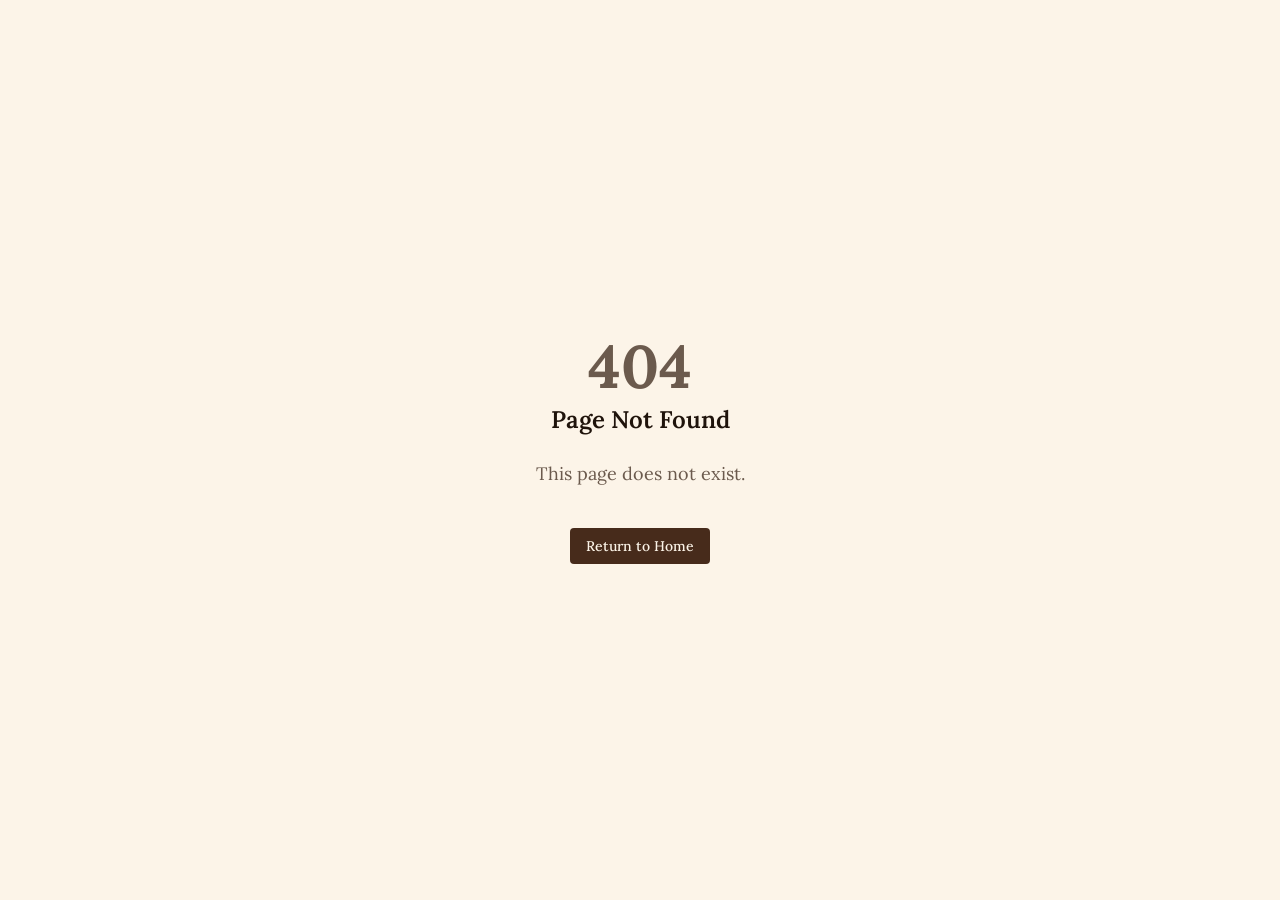
<file: index.html>
<!doctype html>
<html lang="en">
  <head>
    <meta charset="UTF-8" />
    <meta name="viewport" content="width=device-width, initial-scale=1.0" />
    <title>Steven D. Macklen</title>
    <meta name="description" content="Essays, hobbies, investing notes, and The Bigger & Better Hunt — a free memoir about trading up with God." />
    <meta name="author" content="Steven D. Macklen" />
    <link rel="icon" href="/favicon.ico" sizes="any" />
    <link rel="icon" type="image/png" sizes="192x192" href="/icon/icon-192.png" />
    <link rel="icon" type="image/png" sizes="512x512" href="/icon/icon-512.png" />
    <meta property="og:title" content="Steven D. Macklen" />
    <meta property="og:description" content="Essays, hobbies, investing notes, and The Bigger & Better Hunt." />
    <meta property="og:type" content="website" />
    <meta property="og:url" content="https://stevenmacklen.com/" />
    <link rel="manifest" href="/manifest.webmanifest" />
    <meta name="theme-color" content="#3d2e1f" />
    <meta name="apple-mobile-web-app-capable" content="yes" />
    <meta name="apple-mobile-web-app-title" content="Steve Macklen" />
    <link rel="apple-touch-icon" href="/icon/apple-touch-icon.png" />
    <link rel="preconnect" href="https://fonts.googleapis.com" />
    <link rel="preconnect" href="https://fonts.gstatic.com" crossorigin />
    <link href="https://fonts.googleapis.com/css2?family=Playfair+Display:ital,wght@0,400;0,600;0,700;1,400;1,600&family=Lora:ital,wght@0,400;0,500;1,400&display=swap" rel="stylesheet" />
    <script>
      try {
        let theme = localStorage.getItem("theme");
        if (theme === "system" || !theme) {
          let prefersDark = window.matchMedia("(prefers-color-scheme: dark)").matches;
          theme = prefersDark ? "dark" : "light";
        }
        document.documentElement.classList.add(theme);
      } catch (e) {}
    </script>
    <script type="module" crossorigin src="/assets/index-ChMfY0zW.js"></script>
    <link rel="stylesheet" crossorigin href="/assets/index-D2h6_kT9.css">
  </head>
  <body>
    <div id="root"></div>
    <script>
      if ("serviceWorker" in navigator) {
        window.addEventListener("load", function () {
          navigator.serviceWorker.register("/sw.js");
        });
      }
    </script>
  </body>
</html>
</file>
<file: assets/index-D2h6_kT9.css>
@layer properties{@supports (((-webkit-hyphens:none)) and (not (margin-trim:inline))) or ((-moz-orient:inline) and (not (color:rgb(from red r g b)))){*,:before,:after,::backdrop{--tw-translate-x:0;--tw-translate-y:0;--tw-translate-z:0;--tw-rotate-x:initial;--tw-rotate-y:initial;--tw-rotate-z:initial;--tw-skew-x:initial;--tw-skew-y:initial;--tw-space-y-reverse:0;--tw-divide-y-reverse:0;--tw-border-style:solid;--tw-gradient-position:initial;--tw-gradient-from:#0000;--tw-gradient-via:#0000;--tw-gradient-to:#0000;--tw-gradient-stops:initial;--tw-gradient-via-stops:initial;--tw-gradient-from-position:0%;--tw-gradient-via-position:50%;--tw-gradient-to-position:100%;--tw-leading:initial;--tw-font-weight:initial;--tw-tracking:initial;--tw-shadow:0 0 #0000;--tw-shadow-color:initial;--tw-shadow-alpha:100%;--tw-inset-shadow:0 0 #0000;--tw-inset-shadow-color:initial;--tw-inset-shadow-alpha:100%;--tw-ring-color:initial;--tw-ring-shadow:0 0 #0000;--tw-inset-ring-color:initial;--tw-inset-ring-shadow:0 0 #0000;--tw-ring-inset:initial;--tw-ring-offset-width:0px;--tw-ring-offset-color:#fff;--tw-ring-offset-shadow:0 0 #0000;--tw-outline-style:solid;--tw-blur:initial;--tw-brightness:initial;--tw-contrast:initial;--tw-grayscale:initial;--tw-hue-rotate:initial;--tw-invert:initial;--tw-opacity:initial;--tw-saturate:initial;--tw-sepia:initial;--tw-drop-shadow:initial;--tw-drop-shadow-color:initial;--tw-drop-shadow-alpha:100%;--tw-drop-shadow-size:initial;--tw-backdrop-blur:initial;--tw-backdrop-brightness:initial;--tw-backdrop-contrast:initial;--tw-backdrop-grayscale:initial;--tw-backdrop-hue-rotate:initial;--tw-backdrop-invert:initial;--tw-backdrop-opacity:initial;--tw-backdrop-saturate:initial;--tw-backdrop-sepia:initial;--tw-duration:initial;--tw-ease:initial;--tw-animation-delay:0s;--tw-animation-direction:normal;--tw-animation-duration:initial;--tw-animation-fill-mode:none;--tw-animation-iteration-count:1;--tw-enter-blur:0;--tw-enter-opacity:1;--tw-enter-rotate:0;--tw-enter-scale:1;--tw-enter-translate-x:0;--tw-enter-translate-y:0;--tw-exit-blur:0;--tw-exit-opacity:1;--tw-exit-rotate:0;--tw-exit-scale:1;--tw-exit-translate-x:0;--tw-exit-translate-y:0}}}@layer theme{:root,:host{--color-red-50:oklch(97.1% .013 17.38);--color-red-600:oklch(57.7% .245 27.325);--color-red-950:oklch(25.8% .092 26.042);--color-amber-50:oklch(98.7% .022 95.277);--color-amber-600:oklch(66.6% .179 58.318);--color-amber-950:oklch(27.9% .077 45.635);--color-green-50:oklch(98.2% .018 155.826);--color-green-400:oklch(79.2% .209 151.711);--color-green-600:oklch(62.7% .194 149.214);--color-green-950:oklch(26.6% .065 152.934);--color-black:#000;--color-white:#fff;--spacing:.25rem;--container-sm:24rem;--container-md:28rem;--container-lg:32rem;--container-xl:36rem;--container-2xl:42rem;--container-3xl:48rem;--container-4xl:56rem;--text-xs:.75rem;--text-xs--line-height:calc(1 / .75);--text-sm:.875rem;--text-sm--line-height:calc(1.25 / .875);--text-base:1rem;--text-base--line-height: 1.5 ;--text-lg:1.125rem;--text-lg--line-height:calc(1.75 / 1.125);--text-xl:1.25rem;--text-xl--line-height:calc(1.75 / 1.25);--text-2xl:1.5rem;--text-2xl--line-height:calc(2 / 1.5);--text-3xl:1.875rem;--text-3xl--line-height: 1.2 ;--text-4xl:2.25rem;--text-4xl--line-height:calc(2.5 / 2.25);--text-5xl:3rem;--text-5xl--line-height:1;--text-6xl:3.75rem;--text-6xl--line-height:1;--text-7xl:4.5rem;--text-7xl--line-height:1;--font-weight-normal:400;--font-weight-medium:500;--font-weight-semibold:600;--font-weight-bold:700;--tracking-tight:-.025em;--tracking-wide:.025em;--tracking-wider:.05em;--tracking-widest:.1em;--leading-tight:1.25;--leading-snug:1.375;--leading-normal:1.5;--leading-relaxed:1.625;--radius-xs:.125rem;--ease-in-out:cubic-bezier(.4, 0, .2, 1);--animate-spin:spin 1s linear infinite;--blur-sm:8px;--aspect-video:16 / 9;--default-transition-duration:.15s;--default-transition-timing-function:cubic-bezier(.4, 0, .2, 1);--default-font-family:"Lora", ui-serif, Georgia, Cambria, "Times New Roman", Times, serif;--default-mono-font-family:"Geist Mono", ui-monospace, SFMono-Regular, Menlo, Monaco, Consolas, "Liberation Mono", "Courier New", monospace}}@layer base{*,:after,:before,::backdrop{box-sizing:border-box;border:0 solid;margin:0;padding:0}::file-selector-button{box-sizing:border-box;border:0 solid;margin:0;padding:0}html,:host{-webkit-text-size-adjust:100%;tab-size:4;line-height:1.5;font-family:var(--default-font-family,-apple-system, BlinkMacSystemFont, "Segoe UI", Roboto, "Helvetica Neue", "Noto Sans", Arial, sans-serif, "Apple Color Emoji", "Segoe UI Emoji", "Segoe UI Symbol", "Noto Color Emoji");font-feature-settings:var(--default-font-feature-settings,normal);font-variation-settings:var(--default-font-variation-settings,normal);-webkit-tap-highlight-color:transparent}hr{height:0;color:inherit;border-top-width:1px}abbr:where([title]){-webkit-text-decoration:underline dotted;text-decoration:underline dotted}h1,h2,h3,h4,h5,h6{font-size:inherit;font-weight:inherit}a{color:inherit;-webkit-text-decoration:inherit;text-decoration:inherit}b,strong{font-weight:bolder}code,kbd,samp,pre{font-family:var(--default-mono-font-family,ui-monospace, SFMono-Regular, Menlo, Monaco, Consolas, "Liberation Mono", "Courier New", monospace);font-feature-settings:var(--default-mono-font-feature-settings,normal);font-variation-settings:var(--default-mono-font-variation-settings,normal);font-size:1em}small{font-size:80%}sub,sup{vertical-align:baseline;font-size:75%;line-height:0;position:relative}sub{bottom:-.25em}sup{top:-.5em}table{text-indent:0;border-color:inherit;border-collapse:collapse}:-moz-focusring:where(:not(iframe)){outline:auto}progress{vertical-align:baseline}summary{display:list-item}ol,ul,menu{list-style:none}img,svg,video,canvas,audio,iframe,embed,object{vertical-align:middle;display:block}img,video{max-width:100%;height:auto}button,input,select,optgroup,textarea{font:inherit;font-feature-settings:inherit;font-variation-settings:inherit;letter-spacing:inherit;color:inherit;opacity:1;background-color:#0000;border-radius:0}::file-selector-button{font:inherit;font-feature-settings:inherit;font-variation-settings:inherit;letter-spacing:inherit;color:inherit;opacity:1;background-color:#0000;border-radius:0}:where(select:is([multiple],[size])) optgroup{font-weight:bolder}:where(select:is([multiple],[size])) optgroup option{padding-inline-start:20px}::file-selector-button{margin-inline-end:4px}::placeholder{opacity:1}@supports (not ((-webkit-appearance:-apple-pay-button))) or (contain-intrinsic-size:1px){::placeholder{color:currentColor}@supports (color:color-mix(in lab,red,red)){::placeholder{color:color-mix(in oklab,currentcolor 50%,transparent)}}}textarea{resize:vertical}::-webkit-search-decoration{-webkit-appearance:none}::-webkit-date-and-time-value{min-height:1lh;text-align:inherit}::-webkit-datetime-edit{display:inline-flex}::-webkit-datetime-edit-fields-wrapper{padding:0}::-webkit-datetime-edit{padding-block:0}::-webkit-datetime-edit-year-field{padding-block:0}::-webkit-datetime-edit-month-field{padding-block:0}::-webkit-datetime-edit-day-field{padding-block:0}::-webkit-datetime-edit-hour-field{padding-block:0}::-webkit-datetime-edit-minute-field{padding-block:0}::-webkit-datetime-edit-second-field{padding-block:0}::-webkit-datetime-edit-millisecond-field{padding-block:0}::-webkit-datetime-edit-meridiem-field{padding-block:0}::-webkit-calendar-picker-indicator{line-height:1}:-moz-ui-invalid{box-shadow:none}button,input:where([type=button],[type=reset],[type=submit]){appearance:button}::file-selector-button{appearance:button}::-webkit-inner-spin-button{height:auto}::-webkit-outer-spin-button{height:auto}[hidden]:where(:not([hidden=until-found])){display:none!important}*{border-color:var(--border);outline-color:var(--ring)}@supports (color:color-mix(in lab,red,red)){*{outline-color:color-mix(in oklab,var(--ring) 50%,transparent)}}body{background-color:var(--background);color:var(--foreground)}}@layer components;@layer utilities{.\@container\/card-header{container:card-header/inline-size}.\@container\/field-group{container:field-group/inline-size}.pointer-events-none{pointer-events:none}.sr-only{clip-path:inset(50%);white-space:nowrap;border-width:0;width:1px;height:1px;margin:-1px;padding:0;position:absolute;overflow:hidden}.absolute{position:absolute}.fixed{position:fixed}.relative{position:relative}.static{position:static}.inset-0{inset:0}.inset-x-0{inset-inline:0}.inset-y-0{inset-block:0}.top-0{top:0}.top-1\/2{top:50%}.top-2{top:calc(var(--spacing) * 2)}.top-4{top:calc(var(--spacing) * 4)}.top-\[50\%\]{top:50%}.top-\[60\%\]{top:60%}.top-full{top:100%}.top-px{top:1px}.right-0{right:0}.right-2{right:calc(var(--spacing) * 2)}.right-4{right:calc(var(--spacing) * 4)}.bottom-0{bottom:0}.bottom-2{bottom:calc(var(--spacing) * 2)}.-left-2{left:calc(var(--spacing) * -2)}.left-0{left:0}.left-1\/2{left:50%}.left-2{left:calc(var(--spacing) * 2)}.left-\[50\%\]{left:50%}.isolate{isolation:isolate}.z-0{z-index:0}.z-1{z-index:1}.z-10{z-index:10}.z-50{z-index:50}.order-first{order:-9999}.order-last{order:9999}.col-start-2{grid-column-start:2}.row-span-2{grid-row:span 2/span 2}.row-start-1{grid-row-start:1}.\!m-0{margin:0!important}.-mx-1{margin-inline:calc(var(--spacing) * -1)}.-mx-4{margin-inline:calc(var(--spacing) * -4)}.mx-auto{margin-inline:auto}.-my-2{margin-block:calc(var(--spacing) * -2)}.my-0{margin-block:0}.my-1{margin-block:var(--spacing)}.my-4{margin-block:calc(var(--spacing) * 4)}.prose{color:var(--tw-prose-body);max-width:65ch}.prose :where(p):not(:where([class~=not-prose],[class~=not-prose] *)){margin-top:1.25em;margin-bottom:1.25em}.prose :where([class~=lead]):not(:where([class~=not-prose],[class~=not-prose] *)){color:var(--tw-prose-lead);margin-top:1.2em;margin-bottom:1.2em;font-size:1.25em;line-height:1.6}.prose :where(a):not(:where([class~=not-prose],[class~=not-prose] *)){color:var(--tw-prose-links);font-weight:500;text-decoration:underline}.prose :where(strong):not(:where([class~=not-prose],[class~=not-prose] *)){color:var(--tw-prose-bold);font-weight:600}.prose :where(a strong):not(:where([class~=not-prose],[class~=not-prose] *)),.prose :where(blockquote strong):not(:where([class~=not-prose],[class~=not-prose] *)),.prose :where(thead th strong):not(:where([class~=not-prose],[class~=not-prose] *)){color:inherit}.prose :where(ol):not(:where([class~=not-prose],[class~=not-prose] *)){margin-top:1.25em;margin-bottom:1.25em;padding-inline-start:1.625em;list-style-type:decimal}.prose :where(ol[type=A]):not(:where([class~=not-prose],[class~=not-prose] *)){list-style-type:upper-alpha}.prose :where(ol[type=a]):not(:where([class~=not-prose],[class~=not-prose] *)){list-style-type:lower-alpha}.prose :where(ol[type=A s]):not(:where([class~=not-prose],[class~=not-prose] *)){list-style-type:upper-alpha}.prose :where(ol[type=a s]):not(:where([class~=not-prose],[class~=not-prose] *)){list-style-type:lower-alpha}.prose :where(ol[type=I]):not(:where([class~=not-prose],[class~=not-prose] *)){list-style-type:upper-roman}.prose :where(ol[type=i]):not(:where([class~=not-prose],[class~=not-prose] *)){list-style-type:lower-roman}.prose :where(ol[type=I s]):not(:where([class~=not-prose],[class~=not-prose] *)){list-style-type:upper-roman}.prose :where(ol[type=i s]):not(:where([class~=not-prose],[class~=not-prose] *)){list-style-type:lower-roman}.prose :where(ol[type="1"]):not(:where([class~=not-prose],[class~=not-prose] *)){list-style-type:decimal}.prose :where(ul):not(:where([class~=not-prose],[class~=not-prose] *)){margin-top:1.25em;margin-bottom:1.25em;padding-inline-start:1.625em;list-style-type:disc}.prose :where(ol>li):not(:where([class~=not-prose],[class~=not-prose] *))::marker{color:var(--tw-prose-counters);font-weight:400}.prose :where(ul>li):not(:where([class~=not-prose],[class~=not-prose] *))::marker{color:var(--tw-prose-bullets)}.prose :where(dt):not(:where([class~=not-prose],[class~=not-prose] *)){color:var(--tw-prose-headings);margin-top:1.25em;font-weight:600}.prose :where(hr):not(:where([class~=not-prose],[class~=not-prose] *)){border-color:var(--tw-prose-hr);border-top-width:1px;margin-top:3em;margin-bottom:3em}.prose :where(blockquote):not(:where([class~=not-prose],[class~=not-prose] *)){color:var(--tw-prose-quotes);border-inline-start-width:.25rem;border-inline-start-color:var(--tw-prose-quote-borders);quotes:"“""”""‘""’";margin-top:1.6em;margin-bottom:1.6em;padding-inline-start:1em;font-style:italic;font-weight:500}.prose :where(blockquote p:first-of-type):not(:where([class~=not-prose],[class~=not-prose] *)):before{content:open-quote}.prose :where(blockquote p:last-of-type):not(:where([class~=not-prose],[class~=not-prose] *)):after{content:close-quote}.prose :where(h1):not(:where([class~=not-prose],[class~=not-prose] *)){color:var(--tw-prose-headings);margin-top:0;margin-bottom:.888889em;font-size:2.25em;font-weight:800;line-height:1.11111}.prose :where(h1 strong):not(:where([class~=not-prose],[class~=not-prose] *)){color:inherit;font-weight:900}.prose :where(h2):not(:where([class~=not-prose],[class~=not-prose] *)){color:var(--tw-prose-headings);margin-top:2em;margin-bottom:1em;font-size:1.5em;font-weight:700;line-height:1.33333}.prose :where(h2 strong):not(:where([class~=not-prose],[class~=not-prose] *)){color:inherit;font-weight:800}.prose :where(h3):not(:where([class~=not-prose],[class~=not-prose] *)){color:var(--tw-prose-headings);margin-top:1.6em;margin-bottom:.6em;font-size:1.25em;font-weight:600;line-height:1.6}.prose :where(h3 strong):not(:where([class~=not-prose],[class~=not-prose] *)){color:inherit;font-weight:700}.prose :where(h4):not(:where([class~=not-prose],[class~=not-prose] *)){color:var(--tw-prose-headings);margin-top:1.5em;margin-bottom:.5em;font-weight:600;line-height:1.5}.prose :where(h4 strong):not(:where([class~=not-prose],[class~=not-prose] *)){color:inherit;font-weight:700}.prose :where(img):not(:where([class~=not-prose],[class~=not-prose] *)){margin-top:2em;margin-bottom:2em}.prose :where(picture):not(:where([class~=not-prose],[class~=not-prose] *)){margin-top:2em;margin-bottom:2em;display:block}.prose :where(video):not(:where([class~=not-prose],[class~=not-prose] *)){margin-top:2em;margin-bottom:2em}.prose :where(kbd):not(:where([class~=not-prose],[class~=not-prose] *)){color:var(--tw-prose-kbd);box-shadow:0 0 0 1px var(--tw-prose-kbd-shadows),0 3px 0 var(--tw-prose-kbd-shadows);padding-top:.1875em;padding-inline-end:.375em;padding-bottom:.1875em;border-radius:.3125rem;padding-inline-start:.375em;font-family:inherit;font-size:.875em;font-weight:500}.prose :where(code):not(:where([class~=not-prose],[class~=not-prose] *)){color:var(--tw-prose-code);font-size:.875em;font-weight:600}.prose :where(code):not(:where([class~=not-prose],[class~=not-prose] *)):before,.prose :where(code):not(:where([class~=not-prose],[class~=not-prose] *)):after{content:"`"}.prose :where(a code):not(:where([class~=not-prose],[class~=not-prose] *)),.prose :where(h1 code):not(:where([class~=not-prose],[class~=not-prose] *)){color:inherit}.prose :where(h2 code):not(:where([class~=not-prose],[class~=not-prose] *)){color:inherit;font-size:.875em}.prose :where(h3 code):not(:where([class~=not-prose],[class~=not-prose] *)){color:inherit;font-size:.9em}.prose :where(h4 code):not(:where([class~=not-prose],[class~=not-prose] *)),.prose :where(blockquote code):not(:where([class~=not-prose],[class~=not-prose] *)),.prose :where(thead th code):not(:where([class~=not-prose],[class~=not-prose] *)){color:inherit}.prose :where(pre):not(:where([class~=not-prose],[class~=not-prose] *)){color:var(--tw-prose-pre-code);background-color:var(--tw-prose-pre-bg);padding-top:.857143em;padding-inline-end:1.14286em;padding-bottom:.857143em;border-radius:.375rem;margin-top:1.71429em;margin-bottom:1.71429em;padding-inline-start:1.14286em;font-size:.875em;font-weight:400;line-height:1.71429;overflow-x:auto}.prose :where(pre code):not(:where([class~=not-prose],[class~=not-prose] *)){font-weight:inherit;color:inherit;font-size:inherit;font-family:inherit;line-height:inherit;background-color:#0000;border-width:0;border-radius:0;padding:0}.prose :where(pre code):not(:where([class~=not-prose],[class~=not-prose] *)):before,.prose :where(pre code):not(:where([class~=not-prose],[class~=not-prose] *)):after{content:none}.prose :where(table):not(:where([class~=not-prose],[class~=not-prose] *)){table-layout:auto;width:100%;margin-top:2em;margin-bottom:2em;font-size:.875em;line-height:1.71429}.prose :where(thead):not(:where([class~=not-prose],[class~=not-prose] *)){border-bottom-width:1px;border-bottom-color:var(--tw-prose-th-borders)}.prose :where(thead th):not(:where([class~=not-prose],[class~=not-prose] *)){color:var(--tw-prose-headings);vertical-align:bottom;padding-inline-end:.571429em;padding-bottom:.571429em;padding-inline-start:.571429em;font-weight:600}.prose :where(tbody tr):not(:where([class~=not-prose],[class~=not-prose] *)){border-bottom-width:1px;border-bottom-color:var(--tw-prose-td-borders)}.prose :where(tbody tr:last-child):not(:where([class~=not-prose],[class~=not-prose] *)){border-bottom-width:0}.prose :where(tbody td):not(:where([class~=not-prose],[class~=not-prose] *)){vertical-align:baseline}.prose :where(tfoot):not(:where([class~=not-prose],[class~=not-prose] *)){border-top-width:1px;border-top-color:var(--tw-prose-th-borders)}.prose :where(tfoot td):not(:where([class~=not-prose],[class~=not-prose] *)){vertical-align:top}.prose :where(th,td):not(:where([class~=not-prose],[class~=not-prose] *)){text-align:start}.prose :where(figure>*):not(:where([class~=not-prose],[class~=not-prose] *)){margin-top:0;margin-bottom:0}.prose :where(figcaption):not(:where([class~=not-prose],[class~=not-prose] *)){color:var(--tw-prose-captions);margin-top:.857143em;font-size:.875em;line-height:1.42857}.prose{--tw-prose-body:oklch(37.3% .034 259.733);--tw-prose-headings:oklch(21% .034 264.665);--tw-prose-lead:oklch(44.6% .03 256.802);--tw-prose-links:oklch(21% .034 264.665);--tw-prose-bold:oklch(21% .034 264.665);--tw-prose-counters:oklch(55.1% .027 264.364);--tw-prose-bullets:oklch(87.2% .01 258.338);--tw-prose-hr:oklch(92.8% .006 264.531);--tw-prose-quotes:oklch(21% .034 264.665);--tw-prose-quote-borders:oklch(92.8% .006 264.531);--tw-prose-captions:oklch(55.1% .027 264.364);--tw-prose-kbd:oklch(21% .034 264.665);--tw-prose-kbd-shadows:oklab(21% -.00316127 -.0338527/.1);--tw-prose-code:oklch(21% .034 264.665);--tw-prose-pre-code:oklch(92.8% .006 264.531);--tw-prose-pre-bg:oklch(27.8% .033 256.848);--tw-prose-th-borders:oklch(87.2% .01 258.338);--tw-prose-td-borders:oklch(92.8% .006 264.531);--tw-prose-invert-body:oklch(87.2% .01 258.338);--tw-prose-invert-headings:#fff;--tw-prose-invert-lead:oklch(70.7% .022 261.325);--tw-prose-invert-links:#fff;--tw-prose-invert-bold:#fff;--tw-prose-invert-counters:oklch(70.7% .022 261.325);--tw-prose-invert-bullets:oklch(44.6% .03 256.802);--tw-prose-invert-hr:oklch(37.3% .034 259.733);--tw-prose-invert-quotes:oklch(96.7% .003 264.542);--tw-prose-invert-quote-borders:oklch(37.3% .034 259.733);--tw-prose-invert-captions:oklch(70.7% .022 261.325);--tw-prose-invert-kbd:#fff;--tw-prose-invert-kbd-shadows:#ffffff1a;--tw-prose-invert-code:#fff;--tw-prose-invert-pre-code:oklch(87.2% .01 258.338);--tw-prose-invert-pre-bg:#00000080;--tw-prose-invert-th-borders:oklch(44.6% .03 256.802);--tw-prose-invert-td-borders:oklch(37.3% .034 259.733);font-size:1rem;line-height:1.75}.prose :where(picture>img):not(:where([class~=not-prose],[class~=not-prose] *)){margin-top:0;margin-bottom:0}.prose :where(li):not(:where([class~=not-prose],[class~=not-prose] *)){margin-top:.5em;margin-bottom:.5em}.prose :where(ol>li):not(:where([class~=not-prose],[class~=not-prose] *)),.prose :where(ul>li):not(:where([class~=not-prose],[class~=not-prose] *)){padding-inline-start:.375em}.prose :where(.prose>ul>li p):not(:where([class~=not-prose],[class~=not-prose] *)){margin-top:.75em;margin-bottom:.75em}.prose :where(.prose>ul>li>p:first-child):not(:where([class~=not-prose],[class~=not-prose] *)){margin-top:1.25em}.prose :where(.prose>ul>li>p:last-child):not(:where([class~=not-prose],[class~=not-prose] *)){margin-bottom:1.25em}.prose :where(.prose>ol>li>p:first-child):not(:where([class~=not-prose],[class~=not-prose] *)){margin-top:1.25em}.prose :where(.prose>ol>li>p:last-child):not(:where([class~=not-prose],[class~=not-prose] *)){margin-bottom:1.25em}.prose :where(ul ul,ul ol,ol ul,ol ol):not(:where([class~=not-prose],[class~=not-prose] *)){margin-top:.75em;margin-bottom:.75em}.prose :where(dl):not(:where([class~=not-prose],[class~=not-prose] *)){margin-top:1.25em;margin-bottom:1.25em}.prose :where(dd):not(:where([class~=not-prose],[class~=not-prose] *)){margin-top:.5em;padding-inline-start:1.625em}.prose :where(hr+*):not(:where([class~=not-prose],[class~=not-prose] *)),.prose :where(h2+*):not(:where([class~=not-prose],[class~=not-prose] *)),.prose :where(h3+*):not(:where([class~=not-prose],[class~=not-prose] *)),.prose :where(h4+*):not(:where([class~=not-prose],[class~=not-prose] *)){margin-top:0}.prose :where(thead th:first-child):not(:where([class~=not-prose],[class~=not-prose] *)){padding-inline-start:0}.prose :where(thead th:last-child):not(:where([class~=not-prose],[class~=not-prose] *)){padding-inline-end:0}.prose :where(tbody td,tfoot td):not(:where([class~=not-prose],[class~=not-prose] *)){padding-top:.571429em;padding-inline-end:.571429em;padding-bottom:.571429em;padding-inline-start:.571429em}.prose :where(tbody td:first-child,tfoot td:first-child):not(:where([class~=not-prose],[class~=not-prose] *)){padding-inline-start:0}.prose :where(tbody td:last-child,tfoot td:last-child):not(:where([class~=not-prose],[class~=not-prose] *)){padding-inline-end:0}.prose :where(figure):not(:where([class~=not-prose],[class~=not-prose] *)){margin-top:2em;margin-bottom:2em}.prose :where(.prose>:first-child):not(:where([class~=not-prose],[class~=not-prose] *)){margin-top:0}.prose :where(.prose>:last-child):not(:where([class~=not-prose],[class~=not-prose] *)){margin-bottom:0}.prose-lg{font-size:1.125rem;line-height:1.77778}.prose-lg :where(p):not(:where([class~=not-prose],[class~=not-prose] *)){margin-top:1.33333em;margin-bottom:1.33333em}.prose-lg :where([class~=lead]):not(:where([class~=not-prose],[class~=not-prose] *)){margin-top:1.09091em;margin-bottom:1.09091em;font-size:1.22222em;line-height:1.45455}.prose-lg :where(blockquote):not(:where([class~=not-prose],[class~=not-prose] *)){margin-top:1.66667em;margin-bottom:1.66667em;padding-inline-start:1em}.prose-lg :where(h1):not(:where([class~=not-prose],[class~=not-prose] *)){margin-top:0;margin-bottom:.833333em;font-size:2.66667em;line-height:1}.prose-lg :where(h2):not(:where([class~=not-prose],[class~=not-prose] *)){margin-top:1.86667em;margin-bottom:1.06667em;font-size:1.66667em;line-height:1.33333}.prose-lg :where(h3):not(:where([class~=not-prose],[class~=not-prose] *)){margin-top:1.66667em;margin-bottom:.666667em;font-size:1.33333em;line-height:1.5}.prose-lg :where(h4):not(:where([class~=not-prose],[class~=not-prose] *)){margin-top:1.77778em;margin-bottom:.444444em;line-height:1.55556}.prose-lg :where(img):not(:where([class~=not-prose],[class~=not-prose] *)),.prose-lg :where(picture):not(:where([class~=not-prose],[class~=not-prose] *)){margin-top:1.77778em;margin-bottom:1.77778em}.prose-lg :where(picture>img):not(:where([class~=not-prose],[class~=not-prose] *)){margin-top:0;margin-bottom:0}.prose-lg :where(video):not(:where([class~=not-prose],[class~=not-prose] *)){margin-top:1.77778em;margin-bottom:1.77778em}.prose-lg :where(kbd):not(:where([class~=not-prose],[class~=not-prose] *)){padding-top:.222222em;padding-inline-end:.444444em;padding-bottom:.222222em;border-radius:.3125rem;padding-inline-start:.444444em;font-size:.888889em}.prose-lg :where(code):not(:where([class~=not-prose],[class~=not-prose] *)){font-size:.888889em}.prose-lg :where(h2 code):not(:where([class~=not-prose],[class~=not-prose] *)){font-size:.866667em}.prose-lg :where(h3 code):not(:where([class~=not-prose],[class~=not-prose] *)){font-size:.875em}.prose-lg :where(pre):not(:where([class~=not-prose],[class~=not-prose] *)){padding-top:1em;padding-inline-end:1.5em;padding-bottom:1em;border-radius:.375rem;margin-top:2em;margin-bottom:2em;padding-inline-start:1.5em;font-size:.888889em;line-height:1.75}.prose-lg :where(ol):not(:where([class~=not-prose],[class~=not-prose] *)),.prose-lg :where(ul):not(:where([class~=not-prose],[class~=not-prose] *)){margin-top:1.33333em;margin-bottom:1.33333em;padding-inline-start:1.55556em}.prose-lg :where(li):not(:where([class~=not-prose],[class~=not-prose] *)){margin-top:.666667em;margin-bottom:.666667em}.prose-lg :where(ol>li):not(:where([class~=not-prose],[class~=not-prose] *)),.prose-lg :where(ul>li):not(:where([class~=not-prose],[class~=not-prose] *)){padding-inline-start:.444444em}.prose-lg :where(.prose-lg>ul>li p):not(:where([class~=not-prose],[class~=not-prose] *)){margin-top:.888889em;margin-bottom:.888889em}.prose-lg :where(.prose-lg>ul>li>p:first-child):not(:where([class~=not-prose],[class~=not-prose] *)){margin-top:1.33333em}.prose-lg :where(.prose-lg>ul>li>p:last-child):not(:where([class~=not-prose],[class~=not-prose] *)){margin-bottom:1.33333em}.prose-lg :where(.prose-lg>ol>li>p:first-child):not(:where([class~=not-prose],[class~=not-prose] *)){margin-top:1.33333em}.prose-lg :where(.prose-lg>ol>li>p:last-child):not(:where([class~=not-prose],[class~=not-prose] *)){margin-bottom:1.33333em}.prose-lg :where(ul ul,ul ol,ol ul,ol ol):not(:where([class~=not-prose],[class~=not-prose] *)){margin-top:.888889em;margin-bottom:.888889em}.prose-lg :where(dl):not(:where([class~=not-prose],[class~=not-prose] *)){margin-top:1.33333em;margin-bottom:1.33333em}.prose-lg :where(dt):not(:where([class~=not-prose],[class~=not-prose] *)){margin-top:1.33333em}.prose-lg :where(dd):not(:where([class~=not-prose],[class~=not-prose] *)){margin-top:.666667em;padding-inline-start:1.55556em}.prose-lg :where(hr):not(:where([class~=not-prose],[class~=not-prose] *)){margin-top:3.11111em;margin-bottom:3.11111em}.prose-lg :where(hr+*):not(:where([class~=not-prose],[class~=not-prose] *)),.prose-lg :where(h2+*):not(:where([class~=not-prose],[class~=not-prose] *)),.prose-lg :where(h3+*):not(:where([class~=not-prose],[class~=not-prose] *)),.prose-lg :where(h4+*):not(:where([class~=not-prose],[class~=not-prose] *)){margin-top:0}.prose-lg :where(table):not(:where([class~=not-prose],[class~=not-prose] *)){font-size:.888889em;line-height:1.5}.prose-lg :where(thead th):not(:where([class~=not-prose],[class~=not-prose] *)){padding-inline-end:.75em;padding-bottom:.75em;padding-inline-start:.75em}.prose-lg :where(thead th:first-child):not(:where([class~=not-prose],[class~=not-prose] *)){padding-inline-start:0}.prose-lg :where(thead th:last-child):not(:where([class~=not-prose],[class~=not-prose] *)){padding-inline-end:0}.prose-lg :where(tbody td,tfoot td):not(:where([class~=not-prose],[class~=not-prose] *)){padding-top:.75em;padding-inline-end:.75em;padding-bottom:.75em;padding-inline-start:.75em}.prose-lg :where(tbody td:first-child,tfoot td:first-child):not(:where([class~=not-prose],[class~=not-prose] *)){padding-inline-start:0}.prose-lg :where(tbody td:last-child,tfoot td:last-child):not(:where([class~=not-prose],[class~=not-prose] *)){padding-inline-end:0}.prose-lg :where(figure):not(:where([class~=not-prose],[class~=not-prose] *)){margin-top:1.77778em;margin-bottom:1.77778em}.prose-lg :where(figure>*):not(:where([class~=not-prose],[class~=not-prose] *)){margin-top:0;margin-bottom:0}.prose-lg :where(figcaption):not(:where([class~=not-prose],[class~=not-prose] *)){margin-top:1em;font-size:.888889em;line-height:1.5}.prose-lg :where(.prose-lg>:first-child):not(:where([class~=not-prose],[class~=not-prose] *)){margin-top:0}.prose-lg :where(.prose-lg>:last-child):not(:where([class~=not-prose],[class~=not-prose] *)){margin-bottom:0}.mt-1{margin-top:var(--spacing)}.mt-1\.5{margin-top:calc(var(--spacing) * 1.5)}.mt-2{margin-top:calc(var(--spacing) * 2)}.mt-3{margin-top:calc(var(--spacing) * 3)}.mt-4{margin-top:calc(var(--spacing) * 4)}.mt-5{margin-top:calc(var(--spacing) * 5)}.mt-6{margin-top:calc(var(--spacing) * 6)}.mt-8{margin-top:calc(var(--spacing) * 8)}.mt-10{margin-top:calc(var(--spacing) * 10)}.mt-16{margin-top:calc(var(--spacing) * 16)}.mt-auto{margin-top:auto}.mb-1{margin-bottom:var(--spacing)}.mb-2{margin-bottom:calc(var(--spacing) * 2)}.mb-3{margin-bottom:calc(var(--spacing) * 3)}.mb-4{margin-bottom:calc(var(--spacing) * 4)}.mb-5{margin-bottom:calc(var(--spacing) * 5)}.mb-6{margin-bottom:calc(var(--spacing) * 6)}.mb-8{margin-bottom:calc(var(--spacing) * 8)}.mb-10{margin-bottom:calc(var(--spacing) * 10)}.mb-12{margin-bottom:calc(var(--spacing) * 12)}.mb-16{margin-bottom:calc(var(--spacing) * 16)}.ml-1{margin-left:var(--spacing)}.ml-4{margin-left:calc(var(--spacing) * 4)}.ml-auto{margin-left:auto}.line-clamp-1{-webkit-line-clamp:1;-webkit-box-orient:vertical;display:-webkit-box;overflow:hidden}.line-clamp-2{-webkit-line-clamp:2;-webkit-box-orient:vertical;display:-webkit-box;overflow:hidden}.block{display:block}.flex{display:flex}.grid{display:grid}.hidden{display:none}.inline-block{display:inline-block}.inline-flex{display:inline-flex}.table{display:table}.table-caption{display:table-caption}.table-cell{display:table-cell}.table-row{display:table-row}.field-sizing-content{field-sizing:content}.aspect-\[1\.75\/1\]{aspect-ratio:1.75}.aspect-\[3\/4\]{aspect-ratio:3/4}.aspect-square{aspect-ratio:1}.aspect-video{aspect-ratio:var(--aspect-video)}.size-2{width:calc(var(--spacing) * 2);height:calc(var(--spacing) * 2)}.size-2\.5{width:calc(var(--spacing) * 2.5);height:calc(var(--spacing) * 2.5)}.size-3{width:calc(var(--spacing) * 3);height:calc(var(--spacing) * 3)}.size-3\.5{width:calc(var(--spacing) * 3.5);height:calc(var(--spacing) * 3.5)}.size-4{width:calc(var(--spacing) * 4);height:calc(var(--spacing) * 4)}.size-6{width:calc(var(--spacing) * 6);height:calc(var(--spacing) * 6)}.size-8{width:calc(var(--spacing) * 8);height:calc(var(--spacing) * 8)}.size-9{width:calc(var(--spacing) * 9);height:calc(var(--spacing) * 9)}.size-10{width:calc(var(--spacing) * 10);height:calc(var(--spacing) * 10)}.size-full{width:100%;height:100%}.h-\(--radix-navigation-menu-viewport-height\){height:var(--radix-navigation-menu-viewport-height)}.h-\(--radix-select-trigger-height\){height:var(--radix-select-trigger-height)}.h-1\.5{height:calc(var(--spacing) * 1.5)}.h-2{height:calc(var(--spacing) * 2)}.h-2\.5{height:calc(var(--spacing) * 2.5)}.h-4{height:calc(var(--spacing) * 4)}.h-5{height:calc(var(--spacing) * 5)}.h-6{height:calc(var(--spacing) * 6)}.h-8{height:calc(var(--spacing) * 8)}.h-9{height:calc(var(--spacing) * 9)}.h-10{height:calc(var(--spacing) * 10)}.h-16{height:calc(var(--spacing) * 16)}.h-\[1\.15rem\]{height:1.15rem}.h-\[calc\(100\%-1px\)\]{height:calc(100% - 1px)}.h-auto{height:auto}.h-full{height:100%}.h-px{height:1px}.max-h-\(--radix-context-menu-content-available-height\){max-height:var(--radix-context-menu-content-available-height)}.max-h-\(--radix-dropdown-menu-content-available-height\){max-height:var(--radix-dropdown-menu-content-available-height)}.max-h-\(--radix-select-content-available-height\){max-height:var(--radix-select-content-available-height)}.min-h-4{min-height:calc(var(--spacing) * 4)}.min-h-16{min-height:calc(var(--spacing) * 16)}.min-h-screen{min-height:100vh}.w-2{width:calc(var(--spacing) * 2)}.w-2\.5{width:calc(var(--spacing) * 2.5)}.w-3\/4{width:75%}.w-4{width:calc(var(--spacing) * 4)}.w-6{width:calc(var(--spacing) * 6)}.w-8{width:calc(var(--spacing) * 8)}.w-9{width:calc(var(--spacing) * 9)}.w-10{width:calc(var(--spacing) * 10)}.w-12{width:calc(var(--spacing) * 12)}.w-16{width:calc(var(--spacing) * 16)}.w-64{width:calc(var(--spacing) * 64)}.w-72{width:calc(var(--spacing) * 72)}.w-fit{width:fit-content}.w-full{width:100%}.w-max{width:max-content}.w-px{width:1px}.max-w-2xl{max-width:var(--container-2xl)}.max-w-3xl{max-width:var(--container-3xl)}.max-w-4xl{max-width:var(--container-4xl)}.max-w-\[calc\(100\%-2rem\)\]{max-width:calc(100% - 2rem)}.max-w-max{max-width:max-content}.max-w-md{max-width:var(--container-md)}.max-w-none{max-width:none}.max-w-sm{max-width:var(--container-sm)}.max-w-xl{max-width:var(--container-xl)}.min-w-\(--radix-select-trigger-width\){min-width:var(--radix-select-trigger-width)}.min-w-0{min-width:0}.min-w-5{min-width:calc(var(--spacing) * 5)}.min-w-8{min-width:calc(var(--spacing) * 8)}.min-w-9{min-width:calc(var(--spacing) * 9)}.min-w-10{min-width:calc(var(--spacing) * 10)}.min-w-32{min-width:calc(var(--spacing) * 32)}.min-w-48{min-width:calc(var(--spacing) * 48)}.min-w-\[8rem\]{min-width:8rem}.flex-1{flex:1}.shrink-0{flex-shrink:0}.grow{flex-grow:1}.basis-full{flex-basis:100%}.caption-bottom{caption-side:bottom}.origin-\(--radix-context-menu-content-transform-origin\){transform-origin:var(--radix-context-menu-content-transform-origin)}.origin-\(--radix-dropdown-menu-content-transform-origin\){transform-origin:var(--radix-dropdown-menu-content-transform-origin)}.origin-\(--radix-hover-card-content-transform-origin\){transform-origin:var(--radix-hover-card-content-transform-origin)}.origin-\(--radix-menubar-content-transform-origin\){transform-origin:var(--radix-menubar-content-transform-origin)}.origin-\(--radix-popover-content-transform-origin\){transform-origin:var(--radix-popover-content-transform-origin)}.origin-\(--radix-select-content-transform-origin\){transform-origin:var(--radix-select-content-transform-origin)}.origin-\(--radix-tooltip-content-transform-origin\){transform-origin:var(--radix-tooltip-content-transform-origin)}.-translate-x-1\/2{--tw-translate-x: -50% ;translate:var(--tw-translate-x) var(--tw-translate-y)}.translate-x-\[-50\%\]{--tw-translate-x:-50%;translate:var(--tw-translate-x) var(--tw-translate-y)}.-translate-y-1\/2{--tw-translate-y: -50% ;translate:var(--tw-translate-x) var(--tw-translate-y)}.translate-y-0\.5{--tw-translate-y:calc(var(--spacing) * .5);translate:var(--tw-translate-x) var(--tw-translate-y)}.translate-y-\[-50\%\]{--tw-translate-y:-50%;translate:var(--tw-translate-x) var(--tw-translate-y)}.translate-y-\[calc\(-50\%-2px\)\]{--tw-translate-y: calc(-50% - 2px) ;translate:var(--tw-translate-x) var(--tw-translate-y)}.rotate-45{rotate:45deg}.transform{transform:var(--tw-rotate-x,) var(--tw-rotate-y,) var(--tw-rotate-z,) var(--tw-skew-x,) var(--tw-skew-y,)}.animate-\[fade-in_1s_ease-in-out_1s_forwards\,pulse_2s_ease-in-out_1s_infinite\]{animation:1s ease-in-out 1s forwards fade-in,2s ease-in-out 1s infinite pulse}.animate-in{animation:enter var(--tw-animation-duration,var(--tw-duration,.15s))var(--tw-ease,ease)var(--tw-animation-delay,0s)var(--tw-animation-iteration-count,1)var(--tw-animation-direction,normal)var(--tw-animation-fill-mode,none)}.animate-spin{animation:var(--animate-spin)}.cursor-default{cursor:default}.cursor-pointer{cursor:pointer}.cursor-text{cursor:text}.touch-none{touch-action:none}.resize-none{resize:none}.scroll-my-1{scroll-margin-block:var(--spacing)}.scroll-mt-16{scroll-margin-top:calc(var(--spacing) * 16)}.list-disc{list-style-type:disc}.list-none{list-style-type:none}.auto-rows-min{grid-auto-rows:min-content}.grid-cols-1{grid-template-columns:repeat(1,minmax(0,1fr))}.grid-cols-\[0_1fr\]{grid-template-columns:0 1fr}.grid-rows-\[auto_auto\]{grid-template-rows:auto auto}.flex-col{flex-direction:column}.flex-col-reverse{flex-direction:column-reverse}.flex-row{flex-direction:row}.flex-wrap{flex-wrap:wrap}.items-center{align-items:center}.items-end{align-items:flex-end}.items-start{align-items:flex-start}.items-stretch{align-items:stretch}.justify-between{justify-content:space-between}.justify-center{justify-content:center}.justify-start{justify-content:flex-start}.justify-items-start{justify-items:start}.gap-1{gap:var(--spacing)}.gap-1\.5{gap:calc(var(--spacing) * 1.5)}.gap-2{gap:calc(var(--spacing) * 2)}.gap-2\.5{gap:calc(var(--spacing) * 2.5)}.gap-3{gap:calc(var(--spacing) * 3)}.gap-4{gap:calc(var(--spacing) * 4)}.gap-6{gap:calc(var(--spacing) * 6)}.gap-7{gap:calc(var(--spacing) * 7)}.gap-12{gap:calc(var(--spacing) * 12)}.gap-14{gap:calc(var(--spacing) * 14)}:where(.space-y-0>:not(:last-child)){--tw-space-y-reverse:0;margin-block:0}:where(.space-y-2>:not(:last-child)){--tw-space-y-reverse:0;margin-block-start:calc(calc(var(--spacing) * 2) * var(--tw-space-y-reverse));margin-block-end:calc(calc(var(--spacing) * 2) * calc(1 - var(--tw-space-y-reverse)))}:where(.space-y-3>:not(:last-child)){--tw-space-y-reverse:0;margin-block-start:calc(calc(var(--spacing) * 3) * var(--tw-space-y-reverse));margin-block-end:calc(calc(var(--spacing) * 3) * calc(1 - var(--tw-space-y-reverse)))}:where(.space-y-4>:not(:last-child)){--tw-space-y-reverse:0;margin-block-start:calc(calc(var(--spacing) * 4) * var(--tw-space-y-reverse));margin-block-end:calc(calc(var(--spacing) * 4) * calc(1 - var(--tw-space-y-reverse)))}:where(.space-y-5>:not(:last-child)){--tw-space-y-reverse:0;margin-block-start:calc(calc(var(--spacing) * 5) * var(--tw-space-y-reverse));margin-block-end:calc(calc(var(--spacing) * 5) * calc(1 - var(--tw-space-y-reverse)))}:where(.space-y-6>:not(:last-child)){--tw-space-y-reverse:0;margin-block-start:calc(calc(var(--spacing) * 6) * var(--tw-space-y-reverse));margin-block-end:calc(calc(var(--spacing) * 6) * calc(1 - var(--tw-space-y-reverse)))}.gap-x-6{column-gap:calc(var(--spacing) * 6)}.gap-y-0\.5{row-gap:calc(var(--spacing) * .5)}.gap-y-2{row-gap:calc(var(--spacing) * 2)}:where(.divide-y>:not(:last-child)){--tw-divide-y-reverse:0;border-bottom-style:var(--tw-border-style);border-top-style:var(--tw-border-style);border-top-width:calc(1px * var(--tw-divide-y-reverse));border-bottom-width:calc(1px * calc(1 - var(--tw-divide-y-reverse)))}:where(.divide-border>:not(:last-child)){border-color:var(--border)}.self-start{align-self:flex-start}.self-stretch{align-self:stretch}.justify-self-end{justify-self:flex-end}.truncate{text-overflow:ellipsis;white-space:nowrap;overflow:hidden}.overflow-hidden{overflow:hidden}.overflow-x-auto{overflow-x:auto}.overflow-x-hidden{overflow-x:hidden}.overflow-y-auto{overflow-y:auto}.rounded{border-radius:.25rem}.rounded-\[2px\]{border-radius:2px}.rounded-\[4px\]{border-radius:4px}.rounded-\[calc\(var\(--radius\)-5px\)\]{border-radius:calc(var(--radius) - 5px)}.rounded-\[inherit\]{border-radius:inherit}.rounded-full{border-radius:3.40282e38px}.rounded-lg{border-radius:var(--radius)}.rounded-md{border-radius:calc(var(--radius) - 2px)}.rounded-none{border-radius:0}.rounded-sm{border-radius:calc(var(--radius) - 4px)}.rounded-xl{border-radius:calc(var(--radius) + 4px)}.rounded-xs{border-radius:var(--radius-xs)}.rounded-l{border-top-left-radius:.25rem;border-bottom-left-radius:.25rem}.rounded-tl-sm{border-top-left-radius:calc(var(--radius) - 4px)}.border{border-style:var(--tw-border-style);border-width:1px}.border-0{border-style:var(--tw-border-style);border-width:0}.border-2{border-style:var(--tw-border-style);border-width:2px}.border-t{border-top-style:var(--tw-border-style);border-top-width:1px}.border-r{border-right-style:var(--tw-border-style);border-right-width:1px}.border-b{border-bottom-style:var(--tw-border-style);border-bottom-width:1px}.border-l{border-left-style:var(--tw-border-style);border-left-width:1px}.border-l-4{border-left-style:var(--tw-border-style);border-left-width:4px}.border-dashed{--tw-border-style:dashed;border-style:dashed}.border-accent,.border-accent\/20{border-color:var(--accent)}@supports (color:color-mix(in lab,red,red)){.border-accent\/20{border-color:color-mix(in oklab,var(--accent) 20%,transparent)}}.border-accent\/30{border-color:var(--accent)}@supports (color:color-mix(in lab,red,red)){.border-accent\/30{border-color:color-mix(in oklab,var(--accent) 30%,transparent)}}.border-amber-600\/30{border-color:#dd74004d}@supports (color:color-mix(in lab,red,red)){.border-amber-600\/30{border-color:color-mix(in oklab,var(--color-amber-600) 30%,transparent)}}.border-border,.border-border\/50{border-color:var(--border)}@supports (color:color-mix(in lab,red,red)){.border-border\/50{border-color:color-mix(in oklab,var(--border) 50%,transparent)}}.border-destructive\/50{border-color:var(--destructive)}@supports (color:color-mix(in lab,red,red)){.border-destructive\/50{border-color:color-mix(in oklab,var(--destructive) 50%,transparent)}}.border-green-600\/30{border-color:#00a5444d}@supports (color:color-mix(in lab,red,red)){.border-green-600\/30{border-color:color-mix(in oklab,var(--color-green-600) 30%,transparent)}}.border-input{border-color:var(--input)}.border-primary{border-color:var(--primary)}.border-primary-foreground\/40{border-color:var(--primary-foreground)}@supports (color:color-mix(in lab,red,red)){.border-primary-foreground\/40{border-color:color-mix(in oklab,var(--primary-foreground) 40%,transparent)}}.border-red-600\/30{border-color:#e400144d}@supports (color:color-mix(in lab,red,red)){.border-red-600\/30{border-color:color-mix(in oklab,var(--color-red-600) 30%,transparent)}}.border-transparent{border-color:#0000}.border-t-transparent{border-top-color:#0000}.border-l-transparent{border-left-color:#0000}.bg-\[\#8B5E3C\]{background-color:#8b5e3c}.bg-accent,.bg-accent\/5{background-color:var(--accent)}@supports (color:color-mix(in lab,red,red)){.bg-accent\/5{background-color:color-mix(in oklab,var(--accent) 5%,transparent)}}.bg-accent\/10{background-color:var(--accent)}@supports (color:color-mix(in lab,red,red)){.bg-accent\/10{background-color:color-mix(in oklab,var(--accent) 10%,transparent)}}.bg-accent\/12{background-color:var(--accent)}@supports (color:color-mix(in lab,red,red)){.bg-accent\/12{background-color:color-mix(in oklab,var(--accent) 12%,transparent)}}.bg-accent\/15{background-color:var(--accent)}@supports (color:color-mix(in lab,red,red)){.bg-accent\/15{background-color:color-mix(in oklab,var(--accent) 15%,transparent)}}.bg-amber-50{background-color:var(--color-amber-50)}.bg-background,.bg-background\/60{background-color:var(--background)}@supports (color:color-mix(in lab,red,red)){.bg-background\/60{background-color:color-mix(in oklab,var(--background) 60%,transparent)}}.bg-background\/90{background-color:var(--background)}@supports (color:color-mix(in lab,red,red)){.bg-background\/90{background-color:color-mix(in oklab,var(--background) 90%,transparent)}}.bg-black{background-color:var(--color-black)}.bg-black\/50{background-color:#00000080}@supports (color:color-mix(in lab,red,red)){.bg-black\/50{background-color:color-mix(in oklab,var(--color-black) 50%,transparent)}}.bg-border{background-color:var(--border)}.bg-card{background-color:var(--card)}.bg-destructive,.bg-destructive\/10{background-color:var(--destructive)}@supports (color:color-mix(in lab,red,red)){.bg-destructive\/10{background-color:color-mix(in oklab,var(--destructive) 10%,transparent)}}.bg-foreground,.bg-foreground\/10{background-color:var(--foreground)}@supports (color:color-mix(in lab,red,red)){.bg-foreground\/10{background-color:color-mix(in oklab,var(--foreground) 10%,transparent)}}.bg-foreground\/30{background-color:var(--foreground)}@supports (color:color-mix(in lab,red,red)){.bg-foreground\/30{background-color:color-mix(in oklab,var(--foreground) 30%,transparent)}}.bg-green-50{background-color:var(--color-green-50)}.bg-input{background-color:var(--input)}.bg-muted{background-color:var(--muted)}.bg-muted-foreground\/10{background-color:var(--muted-foreground)}@supports (color:color-mix(in lab,red,red)){.bg-muted-foreground\/10{background-color:color-mix(in oklab,var(--muted-foreground) 10%,transparent)}}.bg-muted\/50{background-color:var(--muted)}@supports (color:color-mix(in lab,red,red)){.bg-muted\/50{background-color:color-mix(in oklab,var(--muted) 50%,transparent)}}.bg-popover{background-color:var(--popover)}.bg-primary{background-color:var(--primary)}.bg-primary-foreground{background-color:var(--primary-foreground)}.bg-primary\/20{background-color:var(--primary)}@supports (color:color-mix(in lab,red,red)){.bg-primary\/20{background-color:color-mix(in oklab,var(--primary) 20%,transparent)}}.bg-red-50{background-color:var(--color-red-50)}.bg-secondary,.bg-secondary\/30{background-color:var(--secondary)}@supports (color:color-mix(in lab,red,red)){.bg-secondary\/30{background-color:color-mix(in oklab,var(--secondary) 30%,transparent)}}.bg-secondary\/40{background-color:var(--secondary)}@supports (color:color-mix(in lab,red,red)){.bg-secondary\/40{background-color:color-mix(in oklab,var(--secondary) 40%,transparent)}}.bg-secondary\/50{background-color:var(--secondary)}@supports (color:color-mix(in lab,red,red)){.bg-secondary\/50{background-color:color-mix(in oklab,var(--secondary) 50%,transparent)}}.bg-transparent{background-color:#0000}.bg-white{background-color:var(--color-white)}.bg-gradient-to-b{--tw-gradient-position:to bottom in oklab;background-image:linear-gradient(var(--tw-gradient-stops))}.bg-gradient-to-r{--tw-gradient-position:to right in oklab;background-image:linear-gradient(var(--tw-gradient-stops))}.from-background{--tw-gradient-from:var(--background);--tw-gradient-stops:var(--tw-gradient-via-stops,var(--tw-gradient-position), var(--tw-gradient-from) var(--tw-gradient-from-position), var(--tw-gradient-to) var(--tw-gradient-to-position))}.from-background\/20{--tw-gradient-from:var(--background)}@supports (color:color-mix(in lab,red,red)){.from-background\/20{--tw-gradient-from:color-mix(in oklab, var(--background) 20%, transparent)}}.from-background\/20{--tw-gradient-stops:var(--tw-gradient-via-stops,var(--tw-gradient-position), var(--tw-gradient-from) var(--tw-gradient-from-position), var(--tw-gradient-to) var(--tw-gradient-to-position))}.via-background\/85{--tw-gradient-via:var(--background)}@supports (color:color-mix(in lab,red,red)){.via-background\/85{--tw-gradient-via:color-mix(in oklab, var(--background) 85%, transparent)}}.via-background\/85{--tw-gradient-via-stops:var(--tw-gradient-position), var(--tw-gradient-from) var(--tw-gradient-from-position), var(--tw-gradient-via) var(--tw-gradient-via-position), var(--tw-gradient-to) var(--tw-gradient-to-position);--tw-gradient-stops:var(--tw-gradient-via-stops)}.via-transparent{--tw-gradient-via:transparent;--tw-gradient-via-stops:var(--tw-gradient-position), var(--tw-gradient-from) var(--tw-gradient-from-position), var(--tw-gradient-via) var(--tw-gradient-via-position), var(--tw-gradient-to) var(--tw-gradient-to-position);--tw-gradient-stops:var(--tw-gradient-via-stops)}.to-background{--tw-gradient-to:var(--background);--tw-gradient-stops:var(--tw-gradient-via-stops,var(--tw-gradient-position), var(--tw-gradient-from) var(--tw-gradient-from-position), var(--tw-gradient-to) var(--tw-gradient-to-position))}.to-background\/40{--tw-gradient-to:var(--background)}@supports (color:color-mix(in lab,red,red)){.to-background\/40{--tw-gradient-to:color-mix(in oklab, var(--background) 40%, transparent)}}.to-background\/40{--tw-gradient-stops:var(--tw-gradient-via-stops,var(--tw-gradient-position), var(--tw-gradient-from) var(--tw-gradient-from-position), var(--tw-gradient-to) var(--tw-gradient-to-position))}.fill-current{fill:currentColor}.fill-foreground{fill:var(--foreground)}.fill-primary{fill:var(--primary)}.object-contain{object-fit:contain}.object-cover{object-fit:cover}.p-0{padding:0}.p-1{padding:var(--spacing)}.p-2{padding:calc(var(--spacing) * 2)}.p-4{padding:calc(var(--spacing) * 4)}.p-5{padding:calc(var(--spacing) * 5)}.p-6{padding:calc(var(--spacing) * 6)}.p-8{padding:calc(var(--spacing) * 8)}.p-\[3px\]{padding:3px}.p-px{padding:1px}.px-1{padding-inline:var(--spacing)}.px-1\.5{padding-inline:calc(var(--spacing) * 1.5)}.px-2{padding-inline:calc(var(--spacing) * 2)}.px-2\.5{padding-inline:calc(var(--spacing) * 2.5)}.px-3{padding-inline:calc(var(--spacing) * 3)}.px-4{padding-inline:calc(var(--spacing) * 4)}.px-5{padding-inline:calc(var(--spacing) * 5)}.px-6{padding-inline:calc(var(--spacing) * 6)}.px-7{padding-inline:calc(var(--spacing) * 7)}.px-8{padding-inline:calc(var(--spacing) * 8)}.py-0\.5{padding-block:calc(var(--spacing) * .5)}.py-1{padding-block:var(--spacing)}.py-1\.5{padding-block:calc(var(--spacing) * 1.5)}.py-2{padding-block:calc(var(--spacing) * 2)}.py-3{padding-block:calc(var(--spacing) * 3)}.py-4{padding-block:calc(var(--spacing) * 4)}.py-6{padding-block:calc(var(--spacing) * 6)}.py-8{padding-block:calc(var(--spacing) * 8)}.py-10{padding-block:calc(var(--spacing) * 10)}.py-16{padding-block:calc(var(--spacing) * 16)}.py-20{padding-block:calc(var(--spacing) * 20)}.py-24{padding-block:calc(var(--spacing) * 24)}.pt-0{padding-top:0}.pt-2{padding-top:calc(var(--spacing) * 2)}.pt-3{padding-top:calc(var(--spacing) * 3)}.pt-4{padding-top:calc(var(--spacing) * 4)}.pt-8{padding-top:calc(var(--spacing) * 8)}.pt-12{padding-top:calc(var(--spacing) * 12)}.pt-16{padding-top:calc(var(--spacing) * 16)}.pt-32{padding-top:calc(var(--spacing) * 32)}.pr-2{padding-right:calc(var(--spacing) * 2)}.pr-2\.5{padding-right:calc(var(--spacing) * 2.5)}.pr-3{padding-right:calc(var(--spacing) * 3)}.pr-8{padding-right:calc(var(--spacing) * 8)}.pb-3{padding-bottom:calc(var(--spacing) * 3)}.pb-4{padding-bottom:calc(var(--spacing) * 4)}.pb-24{padding-bottom:calc(var(--spacing) * 24)}.pl-2{padding-left:calc(var(--spacing) * 2)}.pl-3{padding-left:calc(var(--spacing) * 3)}.pl-4{padding-left:calc(var(--spacing) * 4)}.pl-6{padding-left:calc(var(--spacing) * 6)}.pl-8{padding-left:calc(var(--spacing) * 8)}.text-center{text-align:center}.text-left{text-align:left}.align-middle{vertical-align:middle}.font-mono{font-family:Geist Mono,ui-monospace,SFMono-Regular,Menlo,Monaco,Consolas,Liberation Mono,Courier New,monospace}.font-sans{font-family:Lora,ui-serif,Georgia,Cambria,Times New Roman,Times,serif}.font-serif{font-family:Playfair Display,ui-serif,Georgia,Cambria,Times New Roman,Times,serif}.text-2xl{font-size:var(--text-2xl);line-height:var(--tw-leading,var(--text-2xl--line-height))}.text-3xl{font-size:var(--text-3xl);line-height:var(--tw-leading,var(--text-3xl--line-height))}.text-4xl{font-size:var(--text-4xl);line-height:var(--tw-leading,var(--text-4xl--line-height))}.text-5xl{font-size:var(--text-5xl);line-height:var(--tw-leading,var(--text-5xl--line-height))}.text-6xl{font-size:var(--text-6xl);line-height:var(--tw-leading,var(--text-6xl--line-height))}.text-base{font-size:var(--text-base);line-height:var(--tw-leading,var(--text-base--line-height))}.text-lg{font-size:var(--text-lg);line-height:var(--tw-leading,var(--text-lg--line-height))}.text-sm{font-size:var(--text-sm);line-height:var(--tw-leading,var(--text-sm--line-height))}.text-sm\/relaxed{font-size:var(--text-sm);line-height:var(--leading-relaxed)}.text-xl{font-size:var(--text-xl);line-height:var(--tw-leading,var(--text-xl--line-height))}.text-xs{font-size:var(--text-xs);line-height:var(--tw-leading,var(--text-xs--line-height))}.text-\[10px\]{font-size:10px}.text-\[11px\]{font-size:11px}.text-\[17px\]{font-size:17px}.leading-none{--tw-leading:1;line-height:1}.leading-normal{--tw-leading:var(--leading-normal);line-height:var(--leading-normal)}.leading-relaxed{--tw-leading:var(--leading-relaxed);line-height:var(--leading-relaxed)}.leading-snug{--tw-leading:var(--leading-snug);line-height:var(--leading-snug)}.leading-tight{--tw-leading:var(--leading-tight);line-height:var(--leading-tight)}.font-bold{--tw-font-weight:var(--font-weight-bold);font-weight:var(--font-weight-bold)}.font-medium{--tw-font-weight:var(--font-weight-medium);font-weight:var(--font-weight-medium)}.font-normal{--tw-font-weight:var(--font-weight-normal);font-weight:var(--font-weight-normal)}.font-semibold{--tw-font-weight:var(--font-weight-semibold);font-weight:var(--font-weight-semibold)}.tracking-\[0\.25em\]{--tw-tracking:.25em;letter-spacing:.25em}.tracking-tight{--tw-tracking:var(--tracking-tight);letter-spacing:var(--tracking-tight)}.tracking-wide{--tw-tracking:var(--tracking-wide);letter-spacing:var(--tracking-wide)}.tracking-wider{--tw-tracking:var(--tracking-wider);letter-spacing:var(--tracking-wider)}.tracking-widest{--tw-tracking:var(--tracking-widest);letter-spacing:var(--tracking-widest)}.text-balance{text-wrap:balance}.wrap-break-word{overflow-wrap:break-word}.whitespace-nowrap{white-space:nowrap}.text-accent{color:var(--accent)}.text-background{color:var(--background)}.text-card-foreground{color:var(--card-foreground)}.text-current{color:currentColor}.text-destructive{color:var(--destructive)}.text-foreground,.text-foreground\/80{color:var(--foreground)}@supports (color:color-mix(in lab,red,red)){.text-foreground\/80{color:color-mix(in oklab,var(--foreground) 80%,transparent)}}.text-foreground\/90{color:var(--foreground)}@supports (color:color-mix(in lab,red,red)){.text-foreground\/90{color:color-mix(in oklab,var(--foreground) 90%,transparent)}}.text-green-600{color:var(--color-green-600)}.text-muted-foreground,.text-muted-foreground\/40{color:var(--muted-foreground)}@supports (color:color-mix(in lab,red,red)){.text-muted-foreground\/40{color:color-mix(in oklab,var(--muted-foreground) 40%,transparent)}}.text-muted-foreground\/50{color:var(--muted-foreground)}@supports (color:color-mix(in lab,red,red)){.text-muted-foreground\/50{color:color-mix(in oklab,var(--muted-foreground) 50%,transparent)}}.text-popover-foreground{color:var(--popover-foreground)}.text-primary{color:var(--primary)}.text-primary-foreground,.text-primary-foreground\/75{color:var(--primary-foreground)}@supports (color:color-mix(in lab,red,red)){.text-primary-foreground\/75{color:color-mix(in oklab,var(--primary-foreground) 75%,transparent)}}.text-secondary-foreground{color:var(--secondary-foreground)}.text-white{color:var(--color-white)}.uppercase{text-transform:uppercase}.italic{font-style:italic}.underline{text-decoration-line:underline}.underline-offset-2{text-underline-offset:2px}.underline-offset-4{text-underline-offset:4px}.opacity-0{opacity:0}.opacity-50{opacity:.5}.opacity-60{opacity:.6}.opacity-70{opacity:.7}.shadow{--tw-shadow:0 1px 3px 0 var(--tw-shadow-color,#0000001a), 0 1px 2px -1px var(--tw-shadow-color,#0000001a);box-shadow:var(--tw-inset-shadow),var(--tw-inset-ring-shadow),var(--tw-ring-offset-shadow),var(--tw-ring-shadow),var(--tw-shadow)}.shadow-2xl{--tw-shadow:0 25px 50px -12px var(--tw-shadow-color,#00000040);box-shadow:var(--tw-inset-shadow),var(--tw-inset-ring-shadow),var(--tw-ring-offset-shadow),var(--tw-ring-shadow),var(--tw-shadow)}.shadow-lg{--tw-shadow:0 10px 15px -3px var(--tw-shadow-color,#0000001a), 0 4px 6px -4px var(--tw-shadow-color,#0000001a);box-shadow:var(--tw-inset-shadow),var(--tw-inset-ring-shadow),var(--tw-ring-offset-shadow),var(--tw-ring-shadow),var(--tw-shadow)}.shadow-md{--tw-shadow:0 4px 6px -1px var(--tw-shadow-color,#0000001a), 0 2px 4px -2px var(--tw-shadow-color,#0000001a);box-shadow:var(--tw-inset-shadow),var(--tw-inset-ring-shadow),var(--tw-ring-offset-shadow),var(--tw-ring-shadow),var(--tw-shadow)}.shadow-none{--tw-shadow:0 0 #0000;box-shadow:var(--tw-inset-shadow),var(--tw-inset-ring-shadow),var(--tw-ring-offset-shadow),var(--tw-ring-shadow),var(--tw-shadow)}.shadow-sm{--tw-shadow:0 1px 3px 0 var(--tw-shadow-color,#0000001a), 0 1px 2px -1px var(--tw-shadow-color,#0000001a);box-shadow:var(--tw-inset-shadow),var(--tw-inset-ring-shadow),var(--tw-ring-offset-shadow),var(--tw-ring-shadow),var(--tw-shadow)}.shadow-xl{--tw-shadow:0 20px 25px -5px var(--tw-shadow-color,#0000001a), 0 8px 10px -6px var(--tw-shadow-color,#0000001a);box-shadow:var(--tw-inset-shadow),var(--tw-inset-ring-shadow),var(--tw-ring-offset-shadow),var(--tw-ring-shadow),var(--tw-shadow)}.shadow-xs{--tw-shadow:0 1px 2px 0 var(--tw-shadow-color,#0000000d);box-shadow:var(--tw-inset-shadow),var(--tw-inset-ring-shadow),var(--tw-ring-offset-shadow),var(--tw-ring-shadow),var(--tw-shadow)}.ring-0{--tw-ring-shadow:var(--tw-ring-inset,) 0 0 0 calc(0px + var(--tw-ring-offset-width)) var(--tw-ring-color,currentcolor);box-shadow:var(--tw-inset-shadow),var(--tw-inset-ring-shadow),var(--tw-ring-offset-shadow),var(--tw-ring-shadow),var(--tw-shadow)}.ring-ring\/50{--tw-ring-color:var(--ring)}@supports (color:color-mix(in lab,red,red)){.ring-ring\/50{--tw-ring-color:color-mix(in oklab, var(--ring) 50%, transparent)}}.ring-offset-background{--tw-ring-offset-color:var(--background)}.outline-hidden{--tw-outline-style:none;outline-style:none}@media(forced-colors:active){.outline-hidden{outline-offset:2px;outline:2px solid #0000}}.outline{outline-style:var(--tw-outline-style);outline-width:1px}.blur-sm{--tw-blur:blur(var(--blur-sm));filter:var(--tw-blur,) var(--tw-brightness,) var(--tw-contrast,) var(--tw-grayscale,) var(--tw-hue-rotate,) var(--tw-invert,) var(--tw-saturate,) var(--tw-sepia,) var(--tw-drop-shadow,)}.filter{filter:var(--tw-blur,) var(--tw-brightness,) var(--tw-contrast,) var(--tw-grayscale,) var(--tw-hue-rotate,) var(--tw-invert,) var(--tw-saturate,) var(--tw-sepia,) var(--tw-drop-shadow,)}.backdrop-blur-sm{--tw-backdrop-blur:blur(var(--blur-sm));-webkit-backdrop-filter:var(--tw-backdrop-blur,) var(--tw-backdrop-brightness,) var(--tw-backdrop-contrast,) var(--tw-backdrop-grayscale,) var(--tw-backdrop-hue-rotate,) var(--tw-backdrop-invert,) var(--tw-backdrop-opacity,) var(--tw-backdrop-saturate,) var(--tw-backdrop-sepia,);backdrop-filter:var(--tw-backdrop-blur,) var(--tw-backdrop-brightness,) var(--tw-backdrop-contrast,) var(--tw-backdrop-grayscale,) var(--tw-backdrop-hue-rotate,) var(--tw-backdrop-invert,) var(--tw-backdrop-opacity,) var(--tw-backdrop-saturate,) var(--tw-backdrop-sepia,)}.transition{transition-property:color,background-color,border-color,outline-color,text-decoration-color,fill,stroke,--tw-gradient-from,--tw-gradient-via,--tw-gradient-to,opacity,box-shadow,transform,translate,scale,rotate,filter,-webkit-backdrop-filter,backdrop-filter,display,content-visibility,overlay,pointer-events;transition-timing-function:var(--tw-ease,var(--default-transition-timing-function));transition-duration:var(--tw-duration,var(--default-transition-duration))}.transition-\[color\,box-shadow\]{transition-property:color,box-shadow;transition-timing-function:var(--tw-ease,var(--default-transition-timing-function));transition-duration:var(--tw-duration,var(--default-transition-duration))}.transition-all{transition-property:all;transition-timing-function:var(--tw-ease,var(--default-transition-timing-function));transition-duration:var(--tw-duration,var(--default-transition-duration))}.transition-colors{transition-property:color,background-color,border-color,outline-color,text-decoration-color,fill,stroke,--tw-gradient-from,--tw-gradient-via,--tw-gradient-to;transition-timing-function:var(--tw-ease,var(--default-transition-timing-function));transition-duration:var(--tw-duration,var(--default-transition-duration))}.transition-opacity{transition-property:opacity;transition-timing-function:var(--tw-ease,var(--default-transition-timing-function));transition-duration:var(--tw-duration,var(--default-transition-duration))}.transition-shadow{transition-property:box-shadow;transition-timing-function:var(--tw-ease,var(--default-transition-timing-function));transition-duration:var(--tw-duration,var(--default-transition-duration))}.transition-transform{transition-property:transform,translate,scale,rotate;transition-timing-function:var(--tw-ease,var(--default-transition-timing-function));transition-duration:var(--tw-duration,var(--default-transition-duration))}.transition-none{transition-property:none}.duration-100{--tw-duration:.1s;transition-duration:.1s}.duration-200{--tw-duration:.2s;transition-duration:.2s}.duration-300{--tw-duration:.3s;transition-duration:.3s}.ease-in-out{--tw-ease:var(--ease-in-out);transition-timing-function:var(--ease-in-out)}.prose-stone{--tw-prose-body:oklch(37.4% .01 67.558);--tw-prose-headings:oklch(21.6% .006 56.043);--tw-prose-lead:oklch(44.4% .011 73.639);--tw-prose-links:oklch(21.6% .006 56.043);--tw-prose-bold:oklch(21.6% .006 56.043);--tw-prose-counters:oklch(55.3% .013 58.071);--tw-prose-bullets:oklch(86.9% .005 56.366);--tw-prose-hr:oklch(92.3% .003 48.717);--tw-prose-quotes:oklch(21.6% .006 56.043);--tw-prose-quote-borders:oklch(92.3% .003 48.717);--tw-prose-captions:oklch(55.3% .013 58.071);--tw-prose-kbd:oklch(21.6% .006 56.043);--tw-prose-kbd-shadows:oklab(21.6% .00335142 .00497674/.1);--tw-prose-code:oklch(21.6% .006 56.043);--tw-prose-pre-code:oklch(92.3% .003 48.717);--tw-prose-pre-bg:oklch(26.8% .007 34.298);--tw-prose-th-borders:oklch(86.9% .005 56.366);--tw-prose-td-borders:oklch(92.3% .003 48.717);--tw-prose-invert-body:oklch(86.9% .005 56.366);--tw-prose-invert-headings:#fff;--tw-prose-invert-lead:oklch(70.9% .01 56.259);--tw-prose-invert-links:#fff;--tw-prose-invert-bold:#fff;--tw-prose-invert-counters:oklch(70.9% .01 56.259);--tw-prose-invert-bullets:oklch(44.4% .011 73.639);--tw-prose-invert-hr:oklch(37.4% .01 67.558);--tw-prose-invert-quotes:oklch(97% .001 106.424);--tw-prose-invert-quote-borders:oklch(37.4% .01 67.558);--tw-prose-invert-captions:oklch(70.9% .01 56.259);--tw-prose-invert-kbd:#fff;--tw-prose-invert-kbd-shadows:#ffffff1a;--tw-prose-invert-code:#fff;--tw-prose-invert-pre-code:oklch(86.9% .005 56.366);--tw-prose-invert-pre-bg:#00000080;--tw-prose-invert-th-borders:oklch(44.4% .011 73.639);--tw-prose-invert-td-borders:oklch(37.4% .01 67.558)}.fade-in-0{--tw-enter-opacity:0}.outline-none{--tw-outline-style:none;outline-style:none}.select-none{-webkit-user-select:none;user-select:none}.zoom-in-95{--tw-enter-scale:.95}.running{animation-play-state:running}@media(hover:hover){.group-hover\:text-accent:is(:where(.group):hover *){color:var(--accent)}}.group-has-\[\[data-orientation\=horizontal\]\]\/field\:text-balance:is(:where(.group\/field):has([data-orientation=horizontal]) *){text-wrap:balance}.group-has-\[\[data-slot\=item-description\]\]\/item\:translate-y-0\.5:is(:where(.group\/item):has([data-slot=item-description]) *){--tw-translate-y:calc(var(--spacing) * .5);translate:var(--tw-translate-x) var(--tw-translate-y)}.group-has-\[\[data-slot\=item-description\]\]\/item\:self-start:is(:where(.group\/item):has([data-slot=item-description]) *){align-self:flex-start}.group-has-\[\>input\]\/input-group\:pt-2\.5:is(:where(.group\/input-group):has(>input) *){padding-top:calc(var(--spacing) * 2.5)}.group-has-\[\>input\]\/input-group\:pb-2\.5:is(:where(.group\/input-group):has(>input) *){padding-bottom:calc(var(--spacing) * 2.5)}.group-data-\[disabled\=true\]\:pointer-events-none:is(:where(.group)[data-disabled=true] *){pointer-events:none}.group-data-\[disabled\=true\]\:opacity-50:is(:where(.group)[data-disabled=true] *),.group-data-\[disabled\=true\]\/field\:opacity-50:is(:where(.group\/field)[data-disabled=true] *),.group-data-\[disabled\=true\]\/input-group\:opacity-50:is(:where(.group\/input-group)[data-disabled=true] *){opacity:.5}.group-data-\[state\=open\]\:rotate-180:is(:where(.group)[data-state=open] *){rotate:180deg}.group-data-\[variant\=outline\]\/field-group\:-mb-2:is(:where(.group\/field-group)[data-variant=outline] *){margin-bottom:calc(var(--spacing) * -2)}.group-data-\[viewport\=false\]\/navigation-menu\:top-full:is(:where(.group\/navigation-menu)[data-viewport=false] *){top:100%}.group-data-\[viewport\=false\]\/navigation-menu\:mt-1\.5:is(:where(.group\/navigation-menu)[data-viewport=false] *){margin-top:calc(var(--spacing) * 1.5)}.group-data-\[viewport\=false\]\/navigation-menu\:overflow-hidden:is(:where(.group\/navigation-menu)[data-viewport=false] *){overflow:hidden}.group-data-\[viewport\=false\]\/navigation-menu\:rounded-md:is(:where(.group\/navigation-menu)[data-viewport=false] *){border-radius:calc(var(--radius) - 2px)}.group-data-\[viewport\=false\]\/navigation-menu\:border:is(:where(.group\/navigation-menu)[data-viewport=false] *){border-style:var(--tw-border-style);border-width:1px}.group-data-\[viewport\=false\]\/navigation-menu\:bg-popover:is(:where(.group\/navigation-menu)[data-viewport=false] *){background-color:var(--popover)}.group-data-\[viewport\=false\]\/navigation-menu\:text-popover-foreground:is(:where(.group\/navigation-menu)[data-viewport=false] *){color:var(--popover-foreground)}.group-data-\[viewport\=false\]\/navigation-menu\:shadow:is(:where(.group\/navigation-menu)[data-viewport=false] *){--tw-shadow:0 1px 3px 0 var(--tw-shadow-color,#0000001a), 0 1px 2px -1px var(--tw-shadow-color,#0000001a);box-shadow:var(--tw-inset-shadow),var(--tw-inset-ring-shadow),var(--tw-ring-offset-shadow),var(--tw-ring-shadow),var(--tw-shadow)}.group-data-\[viewport\=false\]\/navigation-menu\:duration-200:is(:where(.group\/navigation-menu)[data-viewport=false] *){--tw-duration:.2s;transition-duration:.2s}.peer-disabled\:cursor-not-allowed:is(:where(.peer):disabled~*){cursor:not-allowed}.peer-disabled\:opacity-50:is(:where(.peer):disabled~*){opacity:.5}.selection\:bg-primary ::selection{background-color:var(--primary)}.selection\:bg-primary::selection{background-color:var(--primary)}.selection\:text-primary-foreground ::selection{color:var(--primary-foreground)}.selection\:text-primary-foreground::selection{color:var(--primary-foreground)}.file\:inline-flex::file-selector-button{display:inline-flex}.file\:h-7::file-selector-button{height:calc(var(--spacing) * 7)}.file\:border-0::file-selector-button{border-style:var(--tw-border-style);border-width:0}.file\:bg-transparent::file-selector-button{background-color:#0000}.file\:text-sm::file-selector-button{font-size:var(--text-sm);line-height:var(--tw-leading,var(--text-sm--line-height))}.file\:font-medium::file-selector-button{--tw-font-weight:var(--font-weight-medium);font-weight:var(--font-weight-medium)}.file\:text-foreground::file-selector-button{color:var(--foreground)}.placeholder\:text-muted-foreground::placeholder{color:var(--muted-foreground)}.first\:rounded-l-md:first-child{border-top-left-radius:calc(var(--radius) - 2px);border-bottom-left-radius:calc(var(--radius) - 2px)}.last\:mt-0:last-child{margin-top:0}.last\:rounded-r-md:last-child{border-top-right-radius:calc(var(--radius) - 2px);border-bottom-right-radius:calc(var(--radius) - 2px)}.last\:border-b-0:last-child{border-bottom-style:var(--tw-border-style);border-bottom-width:0}@media(hover:hover){.hover\:border-accent\/50:hover{border-color:var(--accent)}@supports (color:color-mix(in lab,red,red)){.hover\:border-accent\/50:hover{border-color:color-mix(in oklab,var(--accent) 50%,transparent)}}.hover\:border-accent\/60:hover{border-color:var(--accent)}@supports (color:color-mix(in lab,red,red)){.hover\:border-accent\/60:hover{border-color:color-mix(in oklab,var(--accent) 60%,transparent)}}.hover\:bg-accent:hover{background-color:var(--accent)}.hover\:bg-destructive\/90:hover{background-color:var(--destructive)}@supports (color:color-mix(in lab,red,red)){.hover\:bg-destructive\/90:hover{background-color:color-mix(in oklab,var(--destructive) 90%,transparent)}}.hover\:bg-muted:hover,.hover\:bg-muted\/50:hover{background-color:var(--muted)}@supports (color:color-mix(in lab,red,red)){.hover\:bg-muted\/50:hover{background-color:color-mix(in oklab,var(--muted) 50%,transparent)}}.hover\:bg-primary-foreground\/10:hover{background-color:var(--primary-foreground)}@supports (color:color-mix(in lab,red,red)){.hover\:bg-primary-foreground\/10:hover{background-color:color-mix(in oklab,var(--primary-foreground) 10%,transparent)}}.hover\:bg-primary\/90:hover{background-color:var(--primary)}@supports (color:color-mix(in lab,red,red)){.hover\:bg-primary\/90:hover{background-color:color-mix(in oklab,var(--primary) 90%,transparent)}}.hover\:bg-secondary:hover,.hover\:bg-secondary\/30:hover{background-color:var(--secondary)}@supports (color:color-mix(in lab,red,red)){.hover\:bg-secondary\/30:hover{background-color:color-mix(in oklab,var(--secondary) 30%,transparent)}}.hover\:bg-secondary\/40:hover{background-color:var(--secondary)}@supports (color:color-mix(in lab,red,red)){.hover\:bg-secondary\/40:hover{background-color:color-mix(in oklab,var(--secondary) 40%,transparent)}}.hover\:bg-secondary\/50:hover{background-color:var(--secondary)}@supports (color:color-mix(in lab,red,red)){.hover\:bg-secondary\/50:hover{background-color:color-mix(in oklab,var(--secondary) 50%,transparent)}}.hover\:bg-secondary\/80:hover{background-color:var(--secondary)}@supports (color:color-mix(in lab,red,red)){.hover\:bg-secondary\/80:hover{background-color:color-mix(in oklab,var(--secondary) 80%,transparent)}}.hover\:text-accent:hover{color:var(--accent)}.hover\:text-accent-foreground:hover{color:var(--accent-foreground)}.hover\:text-accent\/80:hover{color:var(--accent)}@supports (color:color-mix(in lab,red,red)){.hover\:text-accent\/80:hover{color:color-mix(in oklab,var(--accent) 80%,transparent)}}.hover\:text-foreground:hover{color:var(--foreground)}.hover\:text-muted-foreground:hover{color:var(--muted-foreground)}.hover\:underline:hover{text-decoration-line:underline}.hover\:opacity-90:hover{opacity:.9}.hover\:opacity-100:hover{opacity:1}.hover\:ring-4:hover{--tw-ring-shadow:var(--tw-ring-inset,) 0 0 0 calc(4px + var(--tw-ring-offset-width)) var(--tw-ring-color,currentcolor);box-shadow:var(--tw-inset-shadow),var(--tw-inset-ring-shadow),var(--tw-ring-offset-shadow),var(--tw-ring-shadow),var(--tw-shadow)}}.focus\:z-10:focus{z-index:10}.focus\:bg-accent:focus{background-color:var(--accent)}.focus\:text-accent-foreground:focus{color:var(--accent-foreground)}.focus\:ring-2:focus{--tw-ring-shadow:var(--tw-ring-inset,) 0 0 0 calc(2px + var(--tw-ring-offset-width)) var(--tw-ring-color,currentcolor);box-shadow:var(--tw-inset-shadow),var(--tw-inset-ring-shadow),var(--tw-ring-offset-shadow),var(--tw-ring-shadow),var(--tw-shadow)}.focus\:ring-ring:focus{--tw-ring-color:var(--ring)}.focus\:ring-offset-2:focus{--tw-ring-offset-width:2px;--tw-ring-offset-shadow:var(--tw-ring-inset,) 0 0 0 var(--tw-ring-offset-width) var(--tw-ring-offset-color)}.focus\:outline-hidden:focus{--tw-outline-style:none;outline-style:none}@media(forced-colors:active){.focus\:outline-hidden:focus{outline-offset:2px;outline:2px solid #0000}}.focus-visible\:z-10:focus-visible{z-index:10}.focus-visible\:border-ring:focus-visible{border-color:var(--ring)}.focus-visible\:ring-0:focus-visible{--tw-ring-shadow:var(--tw-ring-inset,) 0 0 0 calc(0px + var(--tw-ring-offset-width)) var(--tw-ring-color,currentcolor);box-shadow:var(--tw-inset-shadow),var(--tw-inset-ring-shadow),var(--tw-ring-offset-shadow),var(--tw-ring-shadow),var(--tw-shadow)}.focus-visible\:ring-4:focus-visible{--tw-ring-shadow:var(--tw-ring-inset,) 0 0 0 calc(4px + var(--tw-ring-offset-width)) var(--tw-ring-color,currentcolor);box-shadow:var(--tw-inset-shadow),var(--tw-inset-ring-shadow),var(--tw-ring-offset-shadow),var(--tw-ring-shadow),var(--tw-shadow)}.focus-visible\:ring-\[3px\]:focus-visible{--tw-ring-shadow:var(--tw-ring-inset,) 0 0 0 calc(3px + var(--tw-ring-offset-width)) var(--tw-ring-color,currentcolor);box-shadow:var(--tw-inset-shadow),var(--tw-inset-ring-shadow),var(--tw-ring-offset-shadow),var(--tw-ring-shadow),var(--tw-shadow)}.focus-visible\:ring-destructive\/20:focus-visible{--tw-ring-color:var(--destructive)}@supports (color:color-mix(in lab,red,red)){.focus-visible\:ring-destructive\/20:focus-visible{--tw-ring-color:color-mix(in oklab, var(--destructive) 20%, transparent)}}.focus-visible\:ring-ring\/50:focus-visible{--tw-ring-color:var(--ring)}@supports (color:color-mix(in lab,red,red)){.focus-visible\:ring-ring\/50:focus-visible{--tw-ring-color:color-mix(in oklab, var(--ring) 50%, transparent)}}.focus-visible\:outline-hidden:focus-visible{--tw-outline-style:none;outline-style:none}@media(forced-colors:active){.focus-visible\:outline-hidden:focus-visible{outline-offset:2px;outline:2px solid #0000}}.focus-visible\:outline-1:focus-visible{outline-style:var(--tw-outline-style);outline-width:1px}.focus-visible\:outline-ring:focus-visible{outline-color:var(--ring)}.disabled\:pointer-events-none:disabled{pointer-events:none}.disabled\:cursor-not-allowed:disabled{cursor:not-allowed}.disabled\:opacity-50:disabled{opacity:.5}.has-data-\[slot\=card-action\]\:grid-cols-\[1fr_auto\]:has([data-slot=card-action]){grid-template-columns:1fr auto}.has-data-\[state\=checked\]\:border-primary:has([data-state=checked]){border-color:var(--primary)}.has-data-\[state\=checked\]\:bg-primary\/5:has([data-state=checked]){background-color:var(--primary)}@supports (color:color-mix(in lab,red,red)){.has-data-\[state\=checked\]\:bg-primary\/5:has([data-state=checked]){background-color:color-mix(in oklab,var(--primary) 5%,transparent)}}.has-\[\[data-slot\=input-group-control\]\:focus-visible\]\:border-ring:has([data-slot=input-group-control]:focus-visible){border-color:var(--ring)}.has-\[\[data-slot\=input-group-control\]\:focus-visible\]\:ring-\[3px\]:has([data-slot=input-group-control]:focus-visible){--tw-ring-shadow:var(--tw-ring-inset,) 0 0 0 calc(3px + var(--tw-ring-offset-width)) var(--tw-ring-color,currentcolor);box-shadow:var(--tw-inset-shadow),var(--tw-inset-ring-shadow),var(--tw-ring-offset-shadow),var(--tw-ring-shadow),var(--tw-shadow)}.has-\[\[data-slot\=input-group-control\]\:focus-visible\]\:ring-ring\/50:has([data-slot=input-group-control]:focus-visible){--tw-ring-color:var(--ring)}@supports (color:color-mix(in lab,red,red)){.has-\[\[data-slot\=input-group-control\]\:focus-visible\]\:ring-ring\/50:has([data-slot=input-group-control]:focus-visible){--tw-ring-color:color-mix(in oklab, var(--ring) 50%, transparent)}}.has-\[\[data-slot\]\[aria-invalid\=true\]\]\:border-destructive:has([data-slot][aria-invalid=true]){border-color:var(--destructive)}.has-\[\[data-slot\]\[aria-invalid\=true\]\]\:ring-destructive\/20:has([data-slot][aria-invalid=true]){--tw-ring-color:var(--destructive)}@supports (color:color-mix(in lab,red,red)){.has-\[\[data-slot\]\[aria-invalid\=true\]\]\:ring-destructive\/20:has([data-slot][aria-invalid=true]){--tw-ring-color:color-mix(in oklab, var(--destructive) 20%, transparent)}}.has-\[\>\[data-align\=block-end\]\]\:h-auto:has(>[data-align=block-end]){height:auto}.has-\[\>\[data-align\=block-end\]\]\:flex-col:has(>[data-align=block-end]){flex-direction:column}.has-\[\>\[data-align\=block-start\]\]\:h-auto:has(>[data-align=block-start]){height:auto}.has-\[\>\[data-align\=block-start\]\]\:flex-col:has(>[data-align=block-start]){flex-direction:column}.has-\[\>\[data-slot\=button-group\]\]\:gap-2:has(>[data-slot=button-group]){gap:calc(var(--spacing) * 2)}.has-\[\>\[data-slot\=checkbox-group\]\]\:gap-3:has(>[data-slot=checkbox-group]){gap:calc(var(--spacing) * 3)}.has-\[\>\[data-slot\=field-content\]\]\:items-start:has(>[data-slot=field-content]){align-items:flex-start}.has-\[\>\[data-slot\=field\]\]\:w-full:has(>[data-slot=field]){width:100%}.has-\[\>\[data-slot\=field\]\]\:flex-col:has(>[data-slot=field]){flex-direction:column}.has-\[\>\[data-slot\=field\]\]\:rounded-md:has(>[data-slot=field]){border-radius:calc(var(--radius) - 2px)}.has-\[\>\[data-slot\=field\]\]\:border:has(>[data-slot=field]){border-style:var(--tw-border-style);border-width:1px}.has-\[\>\[data-slot\=radio-group\]\]\:gap-3:has(>[data-slot=radio-group]){gap:calc(var(--spacing) * 3)}.has-\[\>button\]\:mr-\[-0\.45rem\]:has(>button){margin-right:-.45rem}.has-\[\>button\]\:ml-\[-0\.45rem\]:has(>button){margin-left:-.45rem}.has-\[\>kbd\]\:mr-\[-0\.35rem\]:has(>kbd){margin-right:-.35rem}.has-\[\>kbd\]\:ml-\[-0\.35rem\]:has(>kbd){margin-left:-.35rem}.has-\[\>svg\]\:grid-cols-\[calc\(var\(--spacing\)\*4\)_1fr\]:has(>svg){grid-template-columns:calc(var(--spacing) * 4) 1fr}.has-\[\>svg\]\:gap-x-3:has(>svg){column-gap:calc(var(--spacing) * 3)}.has-\[\>svg\]\:p-0:has(>svg){padding:0}.has-\[\>svg\]\:px-2:has(>svg){padding-inline:calc(var(--spacing) * 2)}.has-\[\>svg\]\:px-2\.5:has(>svg){padding-inline:calc(var(--spacing) * 2.5)}.has-\[\>svg\]\:px-3:has(>svg){padding-inline:calc(var(--spacing) * 3)}.has-\[\>svg\]\:px-4:has(>svg){padding-inline:calc(var(--spacing) * 4)}.has-\[\>textarea\]\:h-auto:has(>textarea){height:auto}.aria-invalid\:border-destructive[aria-invalid=true]{border-color:var(--destructive)}.aria-invalid\:ring-destructive\/20[aria-invalid=true]{--tw-ring-color:var(--destructive)}@supports (color:color-mix(in lab,red,red)){.aria-invalid\:ring-destructive\/20[aria-invalid=true]{--tw-ring-color:color-mix(in oklab, var(--destructive) 20%, transparent)}}.data-disabled\:pointer-events-none[data-disabled]{pointer-events:none}.data-disabled\:opacity-50[data-disabled]{opacity:.5}.data-inset\:pl-8[data-inset]{padding-left:calc(var(--spacing) * 8)}.data-placeholder\:text-muted-foreground[data-placeholder]{color:var(--muted-foreground)}.data-\[active\=true\]\:bg-accent\/50[data-active=true]{background-color:var(--accent)}@supports (color:color-mix(in lab,red,red)){.data-\[active\=true\]\:bg-accent\/50[data-active=true]{background-color:color-mix(in oklab,var(--accent) 50%,transparent)}}.data-\[active\=true\]\:text-accent-foreground[data-active=true]{color:var(--accent-foreground)}@media(hover:hover){.data-\[active\=true\]\:hover\:bg-accent[data-active=true]:hover{background-color:var(--accent)}}.data-\[active\=true\]\:focus\:bg-accent[data-active=true]:focus{background-color:var(--accent)}.data-\[disabled\]\:pointer-events-none[data-disabled]{pointer-events:none}.data-\[disabled\]\:opacity-50[data-disabled]{opacity:.5}.data-\[inset\]\:pl-8[data-inset]{padding-left:calc(var(--spacing) * 8)}.data-\[invalid\=true\]\:text-destructive[data-invalid=true]{color:var(--destructive)}.data-\[motion\=from-end\]\:slide-in-from-right-52[data-motion=from-end]{--tw-enter-translate-x:calc(52*var(--spacing))}.data-\[motion\=from-start\]\:slide-in-from-left-52[data-motion=from-start]{--tw-enter-translate-x:calc(52*var(--spacing)*-1)}.data-\[motion\=to-end\]\:slide-out-to-right-52[data-motion=to-end]{--tw-exit-translate-x:calc(52*var(--spacing))}.data-\[motion\=to-start\]\:slide-out-to-left-52[data-motion=to-start]{--tw-exit-translate-x:calc(52*var(--spacing)*-1)}.data-\[motion\^\=from-\]\:animate-in[data-motion^=from-]{animation:enter var(--tw-animation-duration,var(--tw-duration,.15s))var(--tw-ease,ease)var(--tw-animation-delay,0s)var(--tw-animation-iteration-count,1)var(--tw-animation-direction,normal)var(--tw-animation-fill-mode,none)}.data-\[motion\^\=from-\]\:fade-in[data-motion^=from-]{--tw-enter-opacity:0}.data-\[motion\^\=to-\]\:animate-out[data-motion^=to-]{animation:exit var(--tw-animation-duration,var(--tw-duration,.15s))var(--tw-ease,ease)var(--tw-animation-delay,0s)var(--tw-animation-iteration-count,1)var(--tw-animation-direction,normal)var(--tw-animation-fill-mode,none)}.data-\[motion\^\=to-\]\:fade-out[data-motion^=to-]{--tw-exit-opacity:0}.data-\[orientation\=horizontal\]\:h-1\.5[data-orientation=horizontal]{height:calc(var(--spacing) * 1.5)}.data-\[orientation\=horizontal\]\:h-full[data-orientation=horizontal]{height:100%}.data-\[orientation\=horizontal\]\:h-px[data-orientation=horizontal]{height:1px}.data-\[orientation\=horizontal\]\:w-full[data-orientation=horizontal]{width:100%}.data-\[orientation\=vertical\]\:h-auto[data-orientation=vertical]{height:auto}.data-\[orientation\=vertical\]\:h-full[data-orientation=vertical]{height:100%}.data-\[orientation\=vertical\]\:min-h-44[data-orientation=vertical]{min-height:calc(var(--spacing) * 44)}.data-\[orientation\=vertical\]\:w-1\.5[data-orientation=vertical]{width:calc(var(--spacing) * 1.5)}.data-\[orientation\=vertical\]\:w-auto[data-orientation=vertical]{width:auto}.data-\[orientation\=vertical\]\:w-full[data-orientation=vertical]{width:100%}.data-\[orientation\=vertical\]\:w-px[data-orientation=vertical]{width:1px}.data-\[orientation\=vertical\]\:flex-col[data-orientation=vertical]{flex-direction:column}.data-\[side\=bottom\]\:translate-y-1[data-side=bottom]{--tw-translate-y:var(--spacing);translate:var(--tw-translate-x) var(--tw-translate-y)}.data-\[side\=bottom\]\:slide-in-from-top-2[data-side=bottom]{--tw-enter-translate-y:calc(2*var(--spacing)*-1)}.data-\[side\=left\]\:-translate-x-1[data-side=left]{--tw-translate-x:calc(var(--spacing) * -1);translate:var(--tw-translate-x) var(--tw-translate-y)}.data-\[side\=left\]\:slide-in-from-right-2[data-side=left]{--tw-enter-translate-x:calc(2*var(--spacing))}.data-\[side\=right\]\:translate-x-1[data-side=right]{--tw-translate-x:var(--spacing);translate:var(--tw-translate-x) var(--tw-translate-y)}.data-\[side\=right\]\:slide-in-from-left-2[data-side=right]{--tw-enter-translate-x:calc(2*var(--spacing)*-1)}.data-\[side\=top\]\:-translate-y-1[data-side=top]{--tw-translate-y:calc(var(--spacing) * -1);translate:var(--tw-translate-x) var(--tw-translate-y)}.data-\[side\=top\]\:slide-in-from-bottom-2[data-side=top]{--tw-enter-translate-y:calc(2*var(--spacing))}.data-\[size\=default\]\:h-9[data-size=default]{height:calc(var(--spacing) * 9)}.data-\[size\=sm\]\:h-8[data-size=sm]{height:calc(var(--spacing) * 8)}:is(.\*\:data-\[slot\=alert-description\]\:text-destructive\/90>*)[data-slot=alert-description]{color:var(--destructive)}@supports (color:color-mix(in lab,red,red)){:is(.\*\:data-\[slot\=alert-description\]\:text-destructive\/90>*)[data-slot=alert-description]{color:color-mix(in oklab,var(--destructive) 90%,transparent)}}.data-\[slot\=checkbox-group\]\:gap-3[data-slot=checkbox-group]{gap:calc(var(--spacing) * 3)}:is(.\*\*\:data-\[slot\=navigation-menu-link\]\:focus\:ring-0 *)[data-slot=navigation-menu-link]:focus{--tw-ring-shadow:var(--tw-ring-inset,) 0 0 0 calc(0px + var(--tw-ring-offset-width)) var(--tw-ring-color,currentcolor);box-shadow:var(--tw-inset-shadow),var(--tw-inset-ring-shadow),var(--tw-ring-offset-shadow),var(--tw-ring-shadow),var(--tw-shadow)}:is(.\*\*\:data-\[slot\=navigation-menu-link\]\:focus\:outline-none *)[data-slot=navigation-menu-link]:focus{--tw-outline-style:none;outline-style:none}:is(.\*\:data-\[slot\=select-value\]\:line-clamp-1>*)[data-slot=select-value]{-webkit-line-clamp:1;-webkit-box-orient:vertical;display:-webkit-box;overflow:hidden}:is(.\*\:data-\[slot\=select-value\]\:flex>*)[data-slot=select-value]{display:flex}:is(.\*\:data-\[slot\=select-value\]\:items-center>*)[data-slot=select-value]{align-items:center}:is(.\*\:data-\[slot\=select-value\]\:gap-2>*)[data-slot=select-value]{gap:calc(var(--spacing) * 2)}.data-\[state\=active\]\:bg-background[data-state=active]{background-color:var(--background)}.data-\[state\=active\]\:shadow-sm[data-state=active]{--tw-shadow:0 1px 3px 0 var(--tw-shadow-color,#0000001a), 0 1px 2px -1px var(--tw-shadow-color,#0000001a);box-shadow:var(--tw-inset-shadow),var(--tw-inset-ring-shadow),var(--tw-ring-offset-shadow),var(--tw-ring-shadow),var(--tw-shadow)}.data-\[state\=checked\]\:translate-x-\[calc\(100\%-2px\)\][data-state=checked]{--tw-translate-x: calc(100% - 2px) ;translate:var(--tw-translate-x) var(--tw-translate-y)}.data-\[state\=checked\]\:border-primary[data-state=checked]{border-color:var(--primary)}.data-\[state\=checked\]\:bg-primary[data-state=checked]{background-color:var(--primary)}.data-\[state\=checked\]\:text-primary-foreground[data-state=checked]{color:var(--primary-foreground)}.data-\[state\=closed\]\:animate-accordion-up[data-state=closed]{animation:accordion-up var(--tw-animation-duration,var(--tw-duration,.2s))var(--tw-ease,ease-out)var(--tw-animation-delay,0s)var(--tw-animation-iteration-count,1)var(--tw-animation-direction,normal)var(--tw-animation-fill-mode,none)}.data-\[state\=closed\]\:animate-out[data-state=closed]{animation:exit var(--tw-animation-duration,var(--tw-duration,.15s))var(--tw-ease,ease)var(--tw-animation-delay,0s)var(--tw-animation-iteration-count,1)var(--tw-animation-direction,normal)var(--tw-animation-fill-mode,none)}.data-\[state\=closed\]\:duration-300[data-state=closed]{--tw-duration:.3s;transition-duration:.3s}.data-\[state\=closed\]\:fade-out-0[data-state=closed]{--tw-exit-opacity:0}.data-\[state\=closed\]\:zoom-out-95[data-state=closed]{--tw-exit-scale:.95}.data-\[state\=closed\]\:slide-out-to-bottom[data-state=closed]{--tw-exit-translate-y:100%}.data-\[state\=closed\]\:slide-out-to-left[data-state=closed]{--tw-exit-translate-x:-100%}.data-\[state\=closed\]\:slide-out-to-right[data-state=closed]{--tw-exit-translate-x:100%}.data-\[state\=closed\]\:slide-out-to-top[data-state=closed]{--tw-exit-translate-y:-100%}.group-data-\[viewport\=false\]\/navigation-menu\:data-\[state\=closed\]\:animate-out:is(:where(.group\/navigation-menu)[data-viewport=false] *)[data-state=closed]{animation:exit var(--tw-animation-duration,var(--tw-duration,.15s))var(--tw-ease,ease)var(--tw-animation-delay,0s)var(--tw-animation-iteration-count,1)var(--tw-animation-direction,normal)var(--tw-animation-fill-mode,none)}.group-data-\[viewport\=false\]\/navigation-menu\:data-\[state\=closed\]\:fade-out-0:is(:where(.group\/navigation-menu)[data-viewport=false] *)[data-state=closed]{--tw-exit-opacity:0}.group-data-\[viewport\=false\]\/navigation-menu\:data-\[state\=closed\]\:zoom-out-95:is(:where(.group\/navigation-menu)[data-viewport=false] *)[data-state=closed]{--tw-exit-scale:.95}.data-\[state\=hidden\]\:animate-out[data-state=hidden]{animation:exit var(--tw-animation-duration,var(--tw-duration,.15s))var(--tw-ease,ease)var(--tw-animation-delay,0s)var(--tw-animation-iteration-count,1)var(--tw-animation-direction,normal)var(--tw-animation-fill-mode,none)}.data-\[state\=hidden\]\:fade-out[data-state=hidden]{--tw-exit-opacity:0}.data-\[state\=on\]\:bg-accent[data-state=on]{background-color:var(--accent)}.data-\[state\=on\]\:text-accent-foreground[data-state=on]{color:var(--accent-foreground)}.data-\[state\=open\]\:animate-accordion-down[data-state=open]{animation:accordion-down var(--tw-animation-duration,var(--tw-duration,.2s))var(--tw-ease,ease-out)var(--tw-animation-delay,0s)var(--tw-animation-iteration-count,1)var(--tw-animation-direction,normal)var(--tw-animation-fill-mode,none)}.data-\[state\=open\]\:animate-in[data-state=open]{animation:enter var(--tw-animation-duration,var(--tw-duration,.15s))var(--tw-ease,ease)var(--tw-animation-delay,0s)var(--tw-animation-iteration-count,1)var(--tw-animation-direction,normal)var(--tw-animation-fill-mode,none)}.data-\[state\=open\]\:bg-accent[data-state=open],.data-\[state\=open\]\:bg-accent\/50[data-state=open]{background-color:var(--accent)}@supports (color:color-mix(in lab,red,red)){.data-\[state\=open\]\:bg-accent\/50[data-state=open]{background-color:color-mix(in oklab,var(--accent) 50%,transparent)}}.data-\[state\=open\]\:bg-secondary[data-state=open]{background-color:var(--secondary)}.data-\[state\=open\]\:text-accent-foreground[data-state=open]{color:var(--accent-foreground)}.data-\[state\=open\]\:text-muted-foreground[data-state=open]{color:var(--muted-foreground)}.data-\[state\=open\]\:duration-500[data-state=open]{--tw-duration:.5s;transition-duration:.5s}.data-\[state\=open\]\:fade-in-0[data-state=open]{--tw-enter-opacity:0}.data-\[state\=open\]\:zoom-in-90[data-state=open]{--tw-enter-scale:.9}.data-\[state\=open\]\:zoom-in-95[data-state=open]{--tw-enter-scale:.95}.data-\[state\=open\]\:slide-in-from-bottom[data-state=open]{--tw-enter-translate-y:100%}.data-\[state\=open\]\:slide-in-from-left[data-state=open]{--tw-enter-translate-x:-100%}.data-\[state\=open\]\:slide-in-from-right[data-state=open]{--tw-enter-translate-x:100%}.data-\[state\=open\]\:slide-in-from-top[data-state=open]{--tw-enter-translate-y:-100%}.group-data-\[viewport\=false\]\/navigation-menu\:data-\[state\=open\]\:animate-in:is(:where(.group\/navigation-menu)[data-viewport=false] *)[data-state=open]{animation:enter var(--tw-animation-duration,var(--tw-duration,.15s))var(--tw-ease,ease)var(--tw-animation-delay,0s)var(--tw-animation-iteration-count,1)var(--tw-animation-direction,normal)var(--tw-animation-fill-mode,none)}.group-data-\[viewport\=false\]\/navigation-menu\:data-\[state\=open\]\:fade-in-0:is(:where(.group\/navigation-menu)[data-viewport=false] *)[data-state=open]{--tw-enter-opacity:0}.group-data-\[viewport\=false\]\/navigation-menu\:data-\[state\=open\]\:zoom-in-95:is(:where(.group\/navigation-menu)[data-viewport=false] *)[data-state=open]{--tw-enter-scale:.95}@media(hover:hover){.data-\[state\=open\]\:hover\:bg-accent[data-state=open]:hover{background-color:var(--accent)}}.data-\[state\=open\]\:focus\:bg-accent[data-state=open]:focus{background-color:var(--accent)}.data-\[state\=selected\]\:bg-muted[data-state=selected]{background-color:var(--muted)}.data-\[state\=unchecked\]\:translate-x-0[data-state=unchecked]{--tw-translate-x:0px;translate:var(--tw-translate-x) var(--tw-translate-y)}.data-\[state\=unchecked\]\:bg-input[data-state=unchecked]{background-color:var(--input)}.data-\[state\=visible\]\:animate-in[data-state=visible]{animation:enter var(--tw-animation-duration,var(--tw-duration,.15s))var(--tw-ease,ease)var(--tw-animation-delay,0s)var(--tw-animation-iteration-count,1)var(--tw-animation-direction,normal)var(--tw-animation-fill-mode,none)}.data-\[state\=visible\]\:fade-in[data-state=visible]{--tw-enter-opacity:0}.data-\[variant\=destructive\]\:text-destructive[data-variant=destructive]{color:var(--destructive)}.data-\[variant\=destructive\]\:focus\:bg-destructive\/10[data-variant=destructive]:focus{background-color:var(--destructive)}@supports (color:color-mix(in lab,red,red)){.data-\[variant\=destructive\]\:focus\:bg-destructive\/10[data-variant=destructive]:focus{background-color:color-mix(in oklab,var(--destructive) 10%,transparent)}}.data-\[variant\=destructive\]\:focus\:text-destructive[data-variant=destructive]:focus{color:var(--destructive)}.data-\[variant\=label\]\:text-sm[data-variant=label]{font-size:var(--text-sm);line-height:var(--tw-leading,var(--text-sm--line-height))}.data-\[variant\=legend\]\:text-base[data-variant=legend]{font-size:var(--text-base);line-height:var(--tw-leading,var(--text-base--line-height))}.data-\[variant\=outline\]\:border-l-0[data-variant=outline]{border-left-style:var(--tw-border-style);border-left-width:0}.data-\[variant\=outline\]\:shadow-xs[data-variant=outline]{--tw-shadow:0 1px 2px 0 var(--tw-shadow-color,#0000000d);box-shadow:var(--tw-inset-shadow),var(--tw-inset-ring-shadow),var(--tw-ring-offset-shadow),var(--tw-ring-shadow),var(--tw-shadow)}.data-\[variant\=outline\]\:first\:border-l[data-variant=outline]:first-child{border-left-style:var(--tw-border-style);border-left-width:1px}.nth-last-2\:-mt-1:nth-last-child(2){margin-top:calc(var(--spacing) * -1)}@media(min-width:40rem){.sm\:block{display:block}.sm\:inline{display:inline}.sm\:max-w-lg{max-width:var(--container-lg)}.sm\:max-w-sm{max-width:var(--container-sm)}.sm\:grid-cols-2{grid-template-columns:repeat(2,minmax(0,1fr))}.sm\:flex-row{flex-direction:row}.sm\:justify-end{justify-content:flex-end}.sm\:gap-2\.5{gap:calc(var(--spacing) * 2.5)}.sm\:gap-6{gap:calc(var(--spacing) * 6)}.sm\:pr-2\.5{padding-right:calc(var(--spacing) * 2.5)}.sm\:pl-2\.5{padding-left:calc(var(--spacing) * 2.5)}.sm\:text-left{text-align:left}}@media(min-width:48rem){.md\:absolute{position:absolute}.md\:col-span-2{grid-column:span 2/span 2}.md\:col-span-3{grid-column:span 3/span 3}.md\:aspect-auto{aspect-ratio:auto}.md\:min-h-\[220px\]{min-height:220px}.md\:w-\(--radix-navigation-menu-viewport-width\){width:var(--radix-navigation-menu-viewport-width)}.md\:w-auto{width:auto}.md\:grid-cols-2{grid-template-columns:repeat(2,minmax(0,1fr))}.md\:grid-cols-5{grid-template-columns:repeat(5,minmax(0,1fr))}.md\:p-8{padding:calc(var(--spacing) * 8)}.md\:p-10{padding:calc(var(--spacing) * 10)}.md\:p-12{padding:calc(var(--spacing) * 12)}.md\:text-3xl{font-size:var(--text-3xl);line-height:var(--tw-leading,var(--text-3xl--line-height))}.md\:text-4xl{font-size:var(--text-4xl);line-height:var(--tw-leading,var(--text-4xl--line-height))}.md\:text-5xl{font-size:var(--text-5xl);line-height:var(--tw-leading,var(--text-5xl--line-height))}.md\:text-7xl{font-size:var(--text-7xl);line-height:var(--tw-leading,var(--text-7xl--line-height))}.md\:text-sm{font-size:var(--text-sm);line-height:var(--tw-leading,var(--text-sm--line-height))}.md\:text-xs{font-size:var(--text-xs);line-height:var(--tw-leading,var(--text-xs--line-height))}}@container field-group (min-width:28rem){.\@md\/field-group\:flex-row{flex-direction:row}.\@md\/field-group\:items-center{align-items:center}.\@md\/field-group\:has-\[\>\[data-slot\=field-content\]\]\:items-start:has(>[data-slot=field-content]){align-items:flex-start}}.dark\:border-input:is(.dark *){border-color:var(--input)}.dark\:bg-amber-950\/20:is(.dark *){background-color:#46190133}@supports (color:color-mix(in lab,red,red)){.dark\:bg-amber-950\/20:is(.dark *){background-color:color-mix(in oklab,var(--color-amber-950) 20%,transparent)}}.dark\:bg-destructive\/60:is(.dark *){background-color:var(--destructive)}@supports (color:color-mix(in lab,red,red)){.dark\:bg-destructive\/60:is(.dark *){background-color:color-mix(in oklab,var(--destructive) 60%,transparent)}}.dark\:bg-green-950\/20:is(.dark *){background-color:#032e1533}@supports (color:color-mix(in lab,red,red)){.dark\:bg-green-950\/20:is(.dark *){background-color:color-mix(in oklab,var(--color-green-950) 20%,transparent)}}.dark\:bg-input\/30:is(.dark *){background-color:var(--input)}@supports (color:color-mix(in lab,red,red)){.dark\:bg-input\/30:is(.dark *){background-color:color-mix(in oklab,var(--input) 30%,transparent)}}.dark\:bg-red-950\/20:is(.dark *){background-color:#46080933}@supports (color:color-mix(in lab,red,red)){.dark\:bg-red-950\/20:is(.dark *){background-color:color-mix(in oklab,var(--color-red-950) 20%,transparent)}}.dark\:bg-transparent:is(.dark *){background-color:#0000}.dark\:text-green-400:is(.dark *){color:var(--color-green-400)}.dark\:text-muted-foreground:is(.dark *){color:var(--muted-foreground)}.dark\:prose-invert:is(.dark *){--tw-prose-body:var(--tw-prose-invert-body);--tw-prose-headings:var(--tw-prose-invert-headings);--tw-prose-lead:var(--tw-prose-invert-lead);--tw-prose-links:var(--tw-prose-invert-links);--tw-prose-bold:var(--tw-prose-invert-bold);--tw-prose-counters:var(--tw-prose-invert-counters);--tw-prose-bullets:var(--tw-prose-invert-bullets);--tw-prose-hr:var(--tw-prose-invert-hr);--tw-prose-quotes:var(--tw-prose-invert-quotes);--tw-prose-quote-borders:var(--tw-prose-invert-quote-borders);--tw-prose-captions:var(--tw-prose-invert-captions);--tw-prose-kbd:var(--tw-prose-invert-kbd);--tw-prose-kbd-shadows:var(--tw-prose-invert-kbd-shadows);--tw-prose-code:var(--tw-prose-invert-code);--tw-prose-pre-code:var(--tw-prose-invert-pre-code);--tw-prose-pre-bg:var(--tw-prose-invert-pre-bg);--tw-prose-th-borders:var(--tw-prose-invert-th-borders);--tw-prose-td-borders:var(--tw-prose-invert-td-borders)}@media(hover:hover){.dark\:hover\:bg-accent\/50:is(.dark *):hover{background-color:var(--accent)}@supports (color:color-mix(in lab,red,red)){.dark\:hover\:bg-accent\/50:is(.dark *):hover{background-color:color-mix(in oklab,var(--accent) 50%,transparent)}}.dark\:hover\:bg-input\/50:is(.dark *):hover{background-color:var(--input)}@supports (color:color-mix(in lab,red,red)){.dark\:hover\:bg-input\/50:is(.dark *):hover{background-color:color-mix(in oklab,var(--input) 50%,transparent)}}}.dark\:focus-visible\:ring-destructive\/40:is(.dark *):focus-visible{--tw-ring-color:var(--destructive)}@supports (color:color-mix(in lab,red,red)){.dark\:focus-visible\:ring-destructive\/40:is(.dark *):focus-visible{--tw-ring-color:color-mix(in oklab, var(--destructive) 40%, transparent)}}.dark\:has-data-\[state\=checked\]\:bg-primary\/10:is(.dark *):has([data-state=checked]){background-color:var(--primary)}@supports (color:color-mix(in lab,red,red)){.dark\:has-data-\[state\=checked\]\:bg-primary\/10:is(.dark *):has([data-state=checked]){background-color:color-mix(in oklab,var(--primary) 10%,transparent)}}.dark\:has-\[\[data-slot\]\[aria-invalid\=true\]\]\:ring-destructive\/40:is(.dark *):has([data-slot][aria-invalid=true]){--tw-ring-color:var(--destructive)}@supports (color:color-mix(in lab,red,red)){.dark\:has-\[\[data-slot\]\[aria-invalid\=true\]\]\:ring-destructive\/40:is(.dark *):has([data-slot][aria-invalid=true]){--tw-ring-color:color-mix(in oklab, var(--destructive) 40%, transparent)}}.dark\:aria-invalid\:ring-destructive\/40:is(.dark *)[aria-invalid=true]{--tw-ring-color:var(--destructive)}@supports (color:color-mix(in lab,red,red)){.dark\:aria-invalid\:ring-destructive\/40:is(.dark *)[aria-invalid=true]{--tw-ring-color:color-mix(in oklab, var(--destructive) 40%, transparent)}}.dark\:data-\[state\=active\]\:border-input:is(.dark *)[data-state=active]{border-color:var(--input)}.dark\:data-\[state\=active\]\:bg-input\/30:is(.dark *)[data-state=active]{background-color:var(--input)}@supports (color:color-mix(in lab,red,red)){.dark\:data-\[state\=active\]\:bg-input\/30:is(.dark *)[data-state=active]{background-color:color-mix(in oklab,var(--input) 30%,transparent)}}.dark\:data-\[state\=active\]\:text-foreground:is(.dark *)[data-state=active]{color:var(--foreground)}.dark\:data-\[state\=checked\]\:bg-primary:is(.dark *)[data-state=checked]{background-color:var(--primary)}.dark\:data-\[state\=checked\]\:bg-primary-foreground:is(.dark *)[data-state=checked]{background-color:var(--primary-foreground)}.dark\:data-\[state\=unchecked\]\:bg-foreground:is(.dark *)[data-state=unchecked]{background-color:var(--foreground)}.dark\:data-\[state\=unchecked\]\:bg-input\/80:is(.dark *)[data-state=unchecked]{background-color:var(--input)}@supports (color:color-mix(in lab,red,red)){.dark\:data-\[state\=unchecked\]\:bg-input\/80:is(.dark *)[data-state=unchecked]{background-color:color-mix(in oklab,var(--input) 80%,transparent)}}.dark\:data-\[variant\=destructive\]\:focus\:bg-destructive\/20:is(.dark *)[data-variant=destructive]:focus{background-color:var(--destructive)}@supports (color:color-mix(in lab,red,red)){.dark\:data-\[variant\=destructive\]\:focus\:bg-destructive\/20:is(.dark *)[data-variant=destructive]:focus{background-color:color-mix(in oklab,var(--destructive) 20%,transparent)}}.prose-headings\:font-serif :where(h1,h2,h3,h4,h5,h6,th):not(:where([class~=not-prose],[class~=not-prose] *)){font-family:Playfair Display,ui-serif,Georgia,Cambria,Times New Roman,Times,serif}.prose-headings\:font-bold :where(h1,h2,h3,h4,h5,h6,th):not(:where([class~=not-prose],[class~=not-prose] *)){--tw-font-weight:var(--font-weight-bold);font-weight:var(--font-weight-bold)}.prose-headings\:text-foreground :where(h1,h2,h3,h4,h5,h6,th):not(:where([class~=not-prose],[class~=not-prose] *)){color:var(--foreground)}.prose-h2\:mt-10 :where(h2):not(:where([class~=not-prose],[class~=not-prose] *)){margin-top:calc(var(--spacing) * 10)}.prose-h2\:mb-4 :where(h2):not(:where([class~=not-prose],[class~=not-prose] *)){margin-bottom:calc(var(--spacing) * 4)}.prose-h2\:text-2xl :where(h2):not(:where([class~=not-prose],[class~=not-prose] *)){font-size:var(--text-2xl);line-height:var(--tw-leading,var(--text-2xl--line-height))}.prose-p\:font-sans :where(p):not(:where([class~=not-prose],[class~=not-prose] *)){font-family:Lora,ui-serif,Georgia,Cambria,Times New Roman,Times,serif}.prose-p\:text-base :where(p):not(:where([class~=not-prose],[class~=not-prose] *)){font-size:var(--text-base);line-height:var(--tw-leading,var(--text-base--line-height))}.prose-p\:leading-relaxed :where(p):not(:where([class~=not-prose],[class~=not-prose] *)){--tw-leading:var(--leading-relaxed);line-height:var(--leading-relaxed)}.prose-p\:text-foreground\/85 :where(p):not(:where([class~=not-prose],[class~=not-prose] *)){color:var(--foreground)}@supports (color:color-mix(in lab,red,red)){.prose-p\:text-foreground\/85 :where(p):not(:where([class~=not-prose],[class~=not-prose] *)){color:color-mix(in oklab,var(--foreground) 85%,transparent)}}.prose-a\:text-accent :where(a):not(:where([class~=not-prose],[class~=not-prose] *)){color:var(--accent)}.prose-a\:no-underline :where(a):not(:where([class~=not-prose],[class~=not-prose] *)){text-decoration-line:none}@media(hover:hover){.hover\:prose-a\:underline:hover :where(a):not(:where([class~=not-prose],[class~=not-prose] *)){text-decoration-line:underline}}.prose-strong\:font-semibold :where(strong):not(:where([class~=not-prose],[class~=not-prose] *)){--tw-font-weight:var(--font-weight-semibold);font-weight:var(--font-weight-semibold)}.prose-strong\:text-foreground :where(strong):not(:where([class~=not-prose],[class~=not-prose] *)){color:var(--foreground)}.prose-em\:italic :where(em):not(:where([class~=not-prose],[class~=not-prose] *)){font-style:italic}.prose-li\:font-sans :where(li):not(:where([class~=not-prose],[class~=not-prose] *)){font-family:Lora,ui-serif,Georgia,Cambria,Times New Roman,Times,serif}.prose-li\:text-foreground\/85 :where(li):not(:where([class~=not-prose],[class~=not-prose] *)){color:var(--foreground)}@supports (color:color-mix(in lab,red,red)){.prose-li\:text-foreground\/85 :where(li):not(:where([class~=not-prose],[class~=not-prose] *)){color:color-mix(in oklab,var(--foreground) 85%,transparent)}}.\[\&_img\]\:size-full img{width:100%;height:100%}.\[\&_img\]\:object-cover img{object-fit:cover}.\[\&_p\]\:leading-relaxed p{--tw-leading:var(--leading-relaxed);line-height:var(--leading-relaxed)}.\[\&_svg\]\:pointer-events-none svg{pointer-events:none}.\[\&_svg\]\:shrink-0 svg{flex-shrink:0}.\[\&_svg\:not\(\[class\*\=\'size-\'\]\)\]\:size-3 svg:not([class*=size-]){width:calc(var(--spacing) * 3);height:calc(var(--spacing) * 3)}.\[\&_svg\:not\(\[class\*\=\'size-\'\]\)\]\:size-4 svg:not([class*=size-]){width:calc(var(--spacing) * 4);height:calc(var(--spacing) * 4)}.\[\&_svg\:not\(\[class\*\=\'size-\'\]\)\]\:size-6 svg:not([class*=size-]){width:calc(var(--spacing) * 6);height:calc(var(--spacing) * 6)}.\[\&_svg\:not\(\[class\*\=\'size-\'\]\)\]\:size-12 svg:not([class*=size-]){width:calc(var(--spacing) * 12);height:calc(var(--spacing) * 12)}.\[\&_svg\:not\(\[class\*\=\'text-\'\]\)\]\:text-muted-foreground svg:not([class*=text-]){color:var(--muted-foreground)}.\[\&_tr\]\:border-b tr{border-bottom-style:var(--tw-border-style);border-bottom-width:1px}.\[\&_tr\:last-child\]\:border-0 tr:last-child{border-style:var(--tw-border-style);border-width:0}.\[\&\+\[data-slot\=item-content\]\]\:flex-none+[data-slot=item-content]{flex:none}.\[\&\:has\(\[role\=checkbox\]\)\]\:pr-0:has([role=checkbox]){padding-right:0}.\[\.border-b\]\:pb-3.border-b{padding-bottom:calc(var(--spacing) * 3)}.\[\.border-b\]\:pb-6.border-b{padding-bottom:calc(var(--spacing) * 6)}.\[\.border-t\]\:pt-3.border-t{padding-top:calc(var(--spacing) * 3)}.\[\.border-t\]\:pt-6.border-t{padding-top:calc(var(--spacing) * 6)}.\[a\]\:cursor-pointer:is(a){cursor:pointer}.\[a\]\:transition-colors:is(a){transition-property:color,background-color,border-color,outline-color,text-decoration-color,fill,stroke,--tw-gradient-from,--tw-gradient-via,--tw-gradient-to;transition-timing-function:var(--tw-ease,var(--default-transition-timing-function));transition-duration:var(--tw-duration,var(--default-transition-duration))}@media(hover:hover){.\[a\]\:hover\:bg-accent\/50:is(a):hover{background-color:var(--accent)}@supports (color:color-mix(in lab,red,red)){.\[a\]\:hover\:bg-accent\/50:is(a):hover{background-color:color-mix(in oklab,var(--accent) 50%,transparent)}}}:is(.\*\:\[span\]\:last\:flex>*):is(span):last-child{display:flex}:is(.\*\:\[span\]\:last\:items-center>*):is(span):last-child{align-items:center}:is(.\*\:\[span\]\:last\:gap-2>*):is(span):last-child{gap:calc(var(--spacing) * 2)}:is(.data-\[variant\=destructive\]\:\*\:\[svg\]\:\!text-destructive[data-variant=destructive]>*):is(svg),:is(.data-\[variant\=destructive\]\:\*\:\[svg\]\:text-destructive\![data-variant=destructive]>*):is(svg){color:var(--destructive)!important}.\[\&\>\*\]\:w-full>*{width:100%}.\[\&\>\*\]\:focus-visible\:relative>:focus-visible{position:relative}.\[\&\>\*\]\:focus-visible\:z-10>:focus-visible{z-index:10}.\[\&\>\*\]\:data-\[slot\=field\]\:p-4>[data-slot=field]{padding:calc(var(--spacing) * 4)}@container field-group (min-width:28rem){.\@md\/field-group\:\[\&\>\*\]\:w-auto>*{width:auto}}.\[\&\>\*\:not\(\:first-child\)\]\:rounded-t-none>:not(:first-child){border-top-left-radius:0;border-top-right-radius:0}.\[\&\>\*\:not\(\:first-child\)\]\:rounded-l-none>:not(:first-child){border-top-left-radius:0;border-bottom-left-radius:0}.\[\&\>\*\:not\(\:first-child\)\]\:border-t-0>:not(:first-child){border-top-style:var(--tw-border-style);border-top-width:0}.\[\&\>\*\:not\(\:first-child\)\]\:border-l-0>:not(:first-child){border-left-style:var(--tw-border-style);border-left-width:0}.\[\&\>\*\:not\(\:last-child\)\]\:rounded-r-none>:not(:last-child){border-top-right-radius:0;border-bottom-right-radius:0}.\[\&\>\*\:not\(\:last-child\)\]\:rounded-b-none>:not(:last-child){border-bottom-right-radius:0;border-bottom-left-radius:0}.\[\&\>\.sr-only\]\:w-auto>.sr-only{width:auto}.\[\&\>\[data-slot\=field-group\]\]\:gap-4>[data-slot=field-group]{gap:calc(var(--spacing) * 4)}.\[\&\>\[data-slot\=field-label\]\]\:flex-auto>[data-slot=field-label]{flex:auto}@container field-group (min-width:28rem){.\@md\/field-group\:\[\&\>\[data-slot\=field-label\]\]\:flex-auto>[data-slot=field-label]{flex:auto}}.has-\[select\[aria-hidden\=true\]\:last-child\]\:\[\&\>\[data-slot\=select-trigger\]\:last-of-type\]\:rounded-r-md:has(:is(select[aria-hidden=true]:last-child))>[data-slot=select-trigger]:last-of-type{border-top-right-radius:calc(var(--radius) - 2px);border-bottom-right-radius:calc(var(--radius) - 2px)}.\[\&\>\[data-slot\=select-trigger\]\:not\(\[class\*\=\'w-\'\]\)\]\:w-fit>[data-slot=select-trigger]:not([class*=w-]){width:fit-content}.\[\&\>\[role\=checkbox\]\]\:translate-y-\[2px\]>[role=checkbox]{--tw-translate-y:2px;translate:var(--tw-translate-x) var(--tw-translate-y)}.has-\[\>\[data-slot\=field-content\]\]\:\[\&\>\[role\=checkbox\]\,\[role\=radio\]\]\:mt-px:has(>[data-slot=field-content])>[role=checkbox],.has-\[\>\[data-slot\=field-content\]\]\:\[\&\>\[role\=checkbox\]\,\[role\=radio\]\]\:mt-px:has(>[data-slot=field-content]) [role=radio]{margin-top:1px}@container field-group (min-width:28rem){.\@md\/field-group\:has-\[\>\[data-slot\=field-content\]\]\:\[\&\>\[role\=checkbox\]\,\[role\=radio\]\]\:mt-px:has(>[data-slot=field-content])>[role=checkbox],.\@md\/field-group\:has-\[\>\[data-slot\=field-content\]\]\:\[\&\>\[role\=checkbox\]\,\[role\=radio\]\]\:mt-px:has(>[data-slot=field-content]) [role=radio]{margin-top:1px}}.\[\&\>a\]\:underline>a{text-decoration-line:underline}.\[\&\>a\]\:underline-offset-4>a{text-underline-offset:4px}.\[\&\>a\:hover\]\:text-primary>a:hover{color:var(--primary)}.\[\&\>input\]\:flex-1>input{flex:1}.has-\[\>\[data-align\=block-end\]\]\:\[\&\>input\]\:pt-3:has(>[data-align=block-end])>input{padding-top:calc(var(--spacing) * 3)}.has-\[\>\[data-align\=block-start\]\]\:\[\&\>input\]\:pb-3:has(>[data-align=block-start])>input{padding-bottom:calc(var(--spacing) * 3)}.has-\[\>\[data-align\=inline-end\]\]\:\[\&\>input\]\:pr-2:has(>[data-align=inline-end])>input{padding-right:calc(var(--spacing) * 2)}.has-\[\>\[data-align\=inline-start\]\]\:\[\&\>input\]\:pl-2:has(>[data-align=inline-start])>input{padding-left:calc(var(--spacing) * 2)}.\[\&\>kbd\]\:rounded-\[calc\(var\(--radius\)-5px\)\]>kbd{border-radius:calc(var(--radius) - 5px)}.\[\&\>svg\]\:pointer-events-none>svg{pointer-events:none}.\[\&\>svg\]\:size-3>svg{width:calc(var(--spacing) * 3);height:calc(var(--spacing) * 3)}.\[\&\>svg\]\:size-3\.5>svg{width:calc(var(--spacing) * 3.5);height:calc(var(--spacing) * 3.5)}.\[\&\>svg\]\:size-4>svg{width:calc(var(--spacing) * 4);height:calc(var(--spacing) * 4)}.\[\&\>svg\]\:translate-y-0\.5>svg{--tw-translate-y:calc(var(--spacing) * .5);translate:var(--tw-translate-x) var(--tw-translate-y)}.\[\&\>svg\]\:text-current>svg{color:currentColor}.\[\&\>svg\:not\(\[class\*\=\'size-\'\]\)\]\:size-3\.5>svg:not([class*=size-]){width:calc(var(--spacing) * 3.5);height:calc(var(--spacing) * 3.5)}.\[\&\>svg\:not\(\[class\*\=\'size-\'\]\)\]\:size-4>svg:not([class*=size-]){width:calc(var(--spacing) * 4);height:calc(var(--spacing) * 4)}.\[\&\>tr\]\:last\:border-b-0>tr:last-child{border-bottom-style:var(--tw-border-style);border-bottom-width:0}.\[\&\[data-state\=open\]\>svg\]\:rotate-180[data-state=open]>svg{rotate:180deg}[data-slot=tooltip-content] .\[\[data-slot\=tooltip-content\]_\&\]\:bg-background\/20{background-color:var(--background)}@supports (color:color-mix(in lab,red,red)){[data-slot=tooltip-content] .\[\[data-slot\=tooltip-content\]_\&\]\:bg-background\/20{background-color:color-mix(in oklab,var(--background) 20%,transparent)}}[data-slot=tooltip-content] .\[\[data-slot\=tooltip-content\]_\&\]\:text-background{color:var(--background)}[data-slot=tooltip-content] .dark\:\[\[data-slot\=tooltip-content\]_\&\]\:bg-background\/10:is(.dark *){background-color:var(--background)}@supports (color:color-mix(in lab,red,red)){[data-slot=tooltip-content] .dark\:\[\[data-slot\=tooltip-content\]_\&\]\:bg-background\/10:is(.dark *){background-color:color-mix(in oklab,var(--background) 10%,transparent)}}[data-variant=legend]+.\[\[data-variant\=legend\]\+\&\]\:-mt-1\.5{margin-top:calc(var(--spacing) * -1.5)}a.\[a\&\]\:cursor-pointer{cursor:pointer}@media(hover:hover){a.\[a\&\]\:hover\:bg-accent:hover{background-color:var(--accent)}a.\[a\&\]\:hover\:bg-destructive\/90:hover{background-color:var(--destructive)}@supports (color:color-mix(in lab,red,red)){a.\[a\&\]\:hover\:bg-destructive\/90:hover{background-color:color-mix(in oklab,var(--destructive) 90%,transparent)}}a.\[a\&\]\:hover\:bg-primary\/90:hover{background-color:var(--primary)}@supports (color:color-mix(in lab,red,red)){a.\[a\&\]\:hover\:bg-primary\/90:hover{background-color:color-mix(in oklab,var(--primary) 90%,transparent)}}a.\[a\&\]\:hover\:bg-secondary\/90:hover{background-color:var(--secondary)}@supports (color:color-mix(in lab,red,red)){a.\[a\&\]\:hover\:bg-secondary\/90:hover{background-color:color-mix(in oklab,var(--secondary) 90%,transparent)}}a.\[a\&\]\:hover\:text-accent-foreground:hover{color:var(--accent-foreground)}}}@property --tw-animation-delay{syntax:"*";inherits:false;initial-value:0s}@property --tw-animation-direction{syntax:"*";inherits:false;initial-value:normal}@property --tw-animation-duration{syntax:"*";inherits:false}@property --tw-animation-fill-mode{syntax:"*";inherits:false;initial-value:none}@property --tw-animation-iteration-count{syntax:"*";inherits:false;initial-value:1}@property --tw-enter-blur{syntax:"*";inherits:false;initial-value:0}@property --tw-enter-opacity{syntax:"*";inherits:false;initial-value:1}@property --tw-enter-rotate{syntax:"*";inherits:false;initial-value:0}@property --tw-enter-scale{syntax:"*";inherits:false;initial-value:1}@property --tw-enter-translate-x{syntax:"*";inherits:false;initial-value:0}@property --tw-enter-translate-y{syntax:"*";inherits:false;initial-value:0}@property --tw-exit-blur{syntax:"*";inherits:false;initial-value:0}@property --tw-exit-opacity{syntax:"*";inherits:false;initial-value:1}@property --tw-exit-rotate{syntax:"*";inherits:false;initial-value:0}@property --tw-exit-scale{syntax:"*";inherits:false;initial-value:1}@property --tw-exit-translate-x{syntax:"*";inherits:false;initial-value:0}@property --tw-exit-translate-y{syntax:"*";inherits:false;initial-value:0}:root{--radius:.375rem;--background:oklch(97% .018 80);--foreground:oklch(20% .025 55);--card:oklch(95% .02 80);--card-foreground:oklch(20% .025 55);--popover:oklch(95% .02 80);--popover-foreground:oklch(20% .025 55);--primary:oklch(32% .05 50);--primary-foreground:oklch(97% .018 80);--secondary:oklch(92% .025 80);--secondary-foreground:oklch(28% .04 55);--muted:oklch(92% .025 80);--muted-foreground:oklch(48% .03 60);--accent:oklch(70% .11 200);--accent-foreground:oklch(18% .02 55);--destructive:oklch(57.7% .245 27.325);--border:oklch(86% .022 75);--input:oklch(86% .022 75);--ring:oklch(70% .11 200);--chart-1:oklch(70% .11 200);--chart-2:oklch(75% .12 60);--chart-3:oklch(55% .08 50);--chart-4:oklch(82.8% .189 84.429);--chart-5:oklch(76.9% .188 70.08);--sidebar:oklch(95% .02 80);--sidebar-foreground:oklch(20% .025 55);--sidebar-primary:oklch(32% .05 50);--sidebar-primary-foreground:oklch(97% .018 80);--sidebar-accent:oklch(92% .025 80);--sidebar-accent-foreground:oklch(28% .04 55);--sidebar-border:oklch(86% .022 75);--sidebar-ring:oklch(70% .11 200)}.dark{--background:oklch(14.5% 0 0);--foreground:oklch(98.5% 0 0);--card:oklch(20.5% 0 0);--card-foreground:oklch(98.5% 0 0);--popover:oklch(20.5% 0 0);--popover-foreground:oklch(98.5% 0 0);--primary:oklch(92.2% 0 0);--primary-foreground:oklch(20.5% 0 0);--secondary:oklch(26.9% 0 0);--secondary-foreground:oklch(98.5% 0 0);--muted:oklch(26.9% 0 0);--muted-foreground:oklch(70.8% 0 0);--accent:oklch(26.9% 0 0);--accent-foreground:oklch(98.5% 0 0);--destructive:oklch(70.4% .191 22.216);--border:oklch(100% 0 0/.1);--input:oklch(100% 0 0/.15);--ring:oklch(55.6% 0 0);--chart-1:oklch(48.8% .243 264.376);--chart-2:oklch(69.6% .17 162.48);--chart-3:oklch(76.9% .188 70.08);--chart-4:oklch(62.7% .265 303.9);--chart-5:oklch(64.5% .246 16.439);--sidebar:oklch(20.5% 0 0);--sidebar-foreground:oklch(98.5% 0 0);--sidebar-primary:oklch(48.8% .243 264.376);--sidebar-primary-foreground:oklch(98.5% 0 0);--sidebar-accent:oklch(26.9% 0 0);--sidebar-accent-foreground:oklch(98.5% 0 0);--sidebar-border:oklch(100% 0 0/.1);--sidebar-ring:oklch(55.6% 0 0)}@property --tw-translate-x{syntax:"*";inherits:false;initial-value:0}@property --tw-translate-y{syntax:"*";inherits:false;initial-value:0}@property --tw-translate-z{syntax:"*";inherits:false;initial-value:0}@property --tw-rotate-x{syntax:"*";inherits:false}@property --tw-rotate-y{syntax:"*";inherits:false}@property --tw-rotate-z{syntax:"*";inherits:false}@property --tw-skew-x{syntax:"*";inherits:false}@property --tw-skew-y{syntax:"*";inherits:false}@property --tw-space-y-reverse{syntax:"*";inherits:false;initial-value:0}@property --tw-divide-y-reverse{syntax:"*";inherits:false;initial-value:0}@property --tw-border-style{syntax:"*";inherits:false;initial-value:solid}@property --tw-gradient-position{syntax:"*";inherits:false}@property --tw-gradient-from{syntax:"<color>";inherits:false;initial-value:#0000}@property --tw-gradient-via{syntax:"<color>";inherits:false;initial-value:#0000}@property --tw-gradient-to{syntax:"<color>";inherits:false;initial-value:#0000}@property --tw-gradient-stops{syntax:"*";inherits:false}@property --tw-gradient-via-stops{syntax:"*";inherits:false}@property --tw-gradient-from-position{syntax:"<length-percentage>";inherits:false;initial-value:0%}@property --tw-gradient-via-position{syntax:"<length-percentage>";inherits:false;initial-value:50%}@property --tw-gradient-to-position{syntax:"<length-percentage>";inherits:false;initial-value:100%}@property --tw-leading{syntax:"*";inherits:false}@property --tw-font-weight{syntax:"*";inherits:false}@property --tw-tracking{syntax:"*";inherits:false}@property --tw-shadow{syntax:"*";inherits:false;initial-value:0 0 #0000}@property --tw-shadow-color{syntax:"*";inherits:false}@property --tw-shadow-alpha{syntax:"<percentage>";inherits:false;initial-value:100%}@property --tw-inset-shadow{syntax:"*";inherits:false;initial-value:0 0 #0000}@property --tw-inset-shadow-color{syntax:"*";inherits:false}@property --tw-inset-shadow-alpha{syntax:"<percentage>";inherits:false;initial-value:100%}@property --tw-ring-color{syntax:"*";inherits:false}@property --tw-ring-shadow{syntax:"*";inherits:false;initial-value:0 0 #0000}@property --tw-inset-ring-color{syntax:"*";inherits:false}@property --tw-inset-ring-shadow{syntax:"*";inherits:false;initial-value:0 0 #0000}@property --tw-ring-inset{syntax:"*";inherits:false}@property --tw-ring-offset-width{syntax:"<length>";inherits:false;initial-value:0}@property --tw-ring-offset-color{syntax:"*";inherits:false;initial-value:#fff}@property --tw-ring-offset-shadow{syntax:"*";inherits:false;initial-value:0 0 #0000}@property --tw-outline-style{syntax:"*";inherits:false;initial-value:solid}@property --tw-blur{syntax:"*";inherits:false}@property --tw-brightness{syntax:"*";inherits:false}@property --tw-contrast{syntax:"*";inherits:false}@property --tw-grayscale{syntax:"*";inherits:false}@property --tw-hue-rotate{syntax:"*";inherits:false}@property --tw-invert{syntax:"*";inherits:false}@property --tw-opacity{syntax:"*";inherits:false}@property --tw-saturate{syntax:"*";inherits:false}@property --tw-sepia{syntax:"*";inherits:false}@property --tw-drop-shadow{syntax:"*";inherits:false}@property --tw-drop-shadow-color{syntax:"*";inherits:false}@property --tw-drop-shadow-alpha{syntax:"<percentage>";inherits:false;initial-value:100%}@property --tw-drop-shadow-size{syntax:"*";inherits:false}@property --tw-backdrop-blur{syntax:"*";inherits:false}@property --tw-backdrop-brightness{syntax:"*";inherits:false}@property --tw-backdrop-contrast{syntax:"*";inherits:false}@property --tw-backdrop-grayscale{syntax:"*";inherits:false}@property --tw-backdrop-hue-rotate{syntax:"*";inherits:false}@property --tw-backdrop-invert{syntax:"*";inherits:false}@property --tw-backdrop-opacity{syntax:"*";inherits:false}@property --tw-backdrop-saturate{syntax:"*";inherits:false}@property --tw-backdrop-sepia{syntax:"*";inherits:false}@property --tw-duration{syntax:"*";inherits:false}@property --tw-ease{syntax:"*";inherits:false}@keyframes spin{to{transform:rotate(360deg)}}@keyframes pulse{50%{opacity:.5}}@keyframes enter{0%{opacity:var(--tw-enter-opacity,1);transform:translate3d(var(--tw-enter-translate-x,0),var(--tw-enter-translate-y,0),0)scale3d(var(--tw-enter-scale,1),var(--tw-enter-scale,1),var(--tw-enter-scale,1))rotate(var(--tw-enter-rotate,0));filter:blur(var(--tw-enter-blur,0))}}@keyframes exit{to{opacity:var(--tw-exit-opacity,1);transform:translate3d(var(--tw-exit-translate-x,0),var(--tw-exit-translate-y,0),0)scale3d(var(--tw-exit-scale,1),var(--tw-exit-scale,1),var(--tw-exit-scale,1))rotate(var(--tw-exit-rotate,0));filter:blur(var(--tw-exit-blur,0))}}@keyframes accordion-down{0%{height:0}to{height:var(--radix-accordion-content-height,var(--bits-accordion-content-height,var(--reka-accordion-content-height,var(--kb-accordion-content-height,var(--ngp-accordion-content-height,auto)))))}}@keyframes accordion-up{0%{height:var(--radix-accordion-content-height,var(--bits-accordion-content-height,var(--reka-accordion-content-height,var(--kb-accordion-content-height,var(--ngp-accordion-content-height,auto)))))}to{height:0}}
</file>
